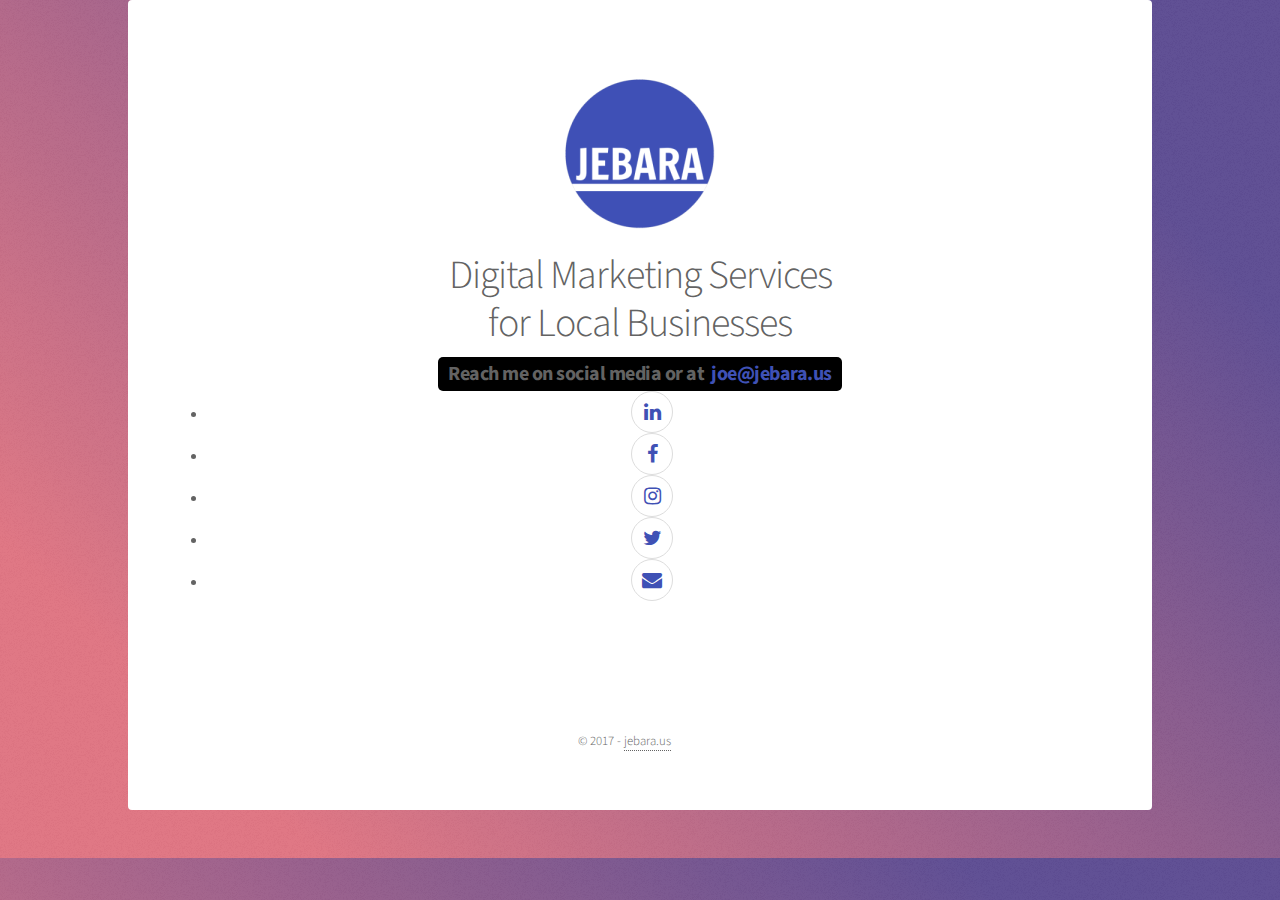
<file: index.html>
<!DOCTYPE HTML>
<!--
	/////JEBARA.us/////
	Digital Marketing Services for Local Businesses
-->
<html>
	<head>
	
		<html itemscope itemtype="http://schema.org/Article">

		<title>Digital Marketing Services for Local Businesses</title>
		<meta name="description" content="The best digital marketing services for local businesses." />

		<!-- Schema.org markup for Google+ -->
		<meta itemprop="name" content="Digital Marketing Services for Local Businesses">
		<meta itemprop="description" content="The best digital marketing services for local businesses.">
		<meta itemprop="image" content="http://www.jebara.us/assets/css/images/logo.png">

		<!-- Twitter Card data -->
		<meta name="twitter:card" content="summary_large_image">
		<meta name="twitter:site" content="@joejebara">
		<meta name="twitter:title" content="Digital Marketing Services for Local Businesses">
		<meta name="twitter:description" content="Digital Marketing Services for Local Businesses">
		<meta name="twitter:creator" content="@joejebara">
		<meta name="twitter:image:src" content="http://www.jebara.us/assets/css/images/og.png">

		<!-- Open Graph data -->
		<meta property="og:title" content="Digital Marketing Services for Local Businesses" />
		<meta property="og:type" content="article" />
		<meta property="og:url" content="http://www.jebara.us/" />
		<meta property="og:image" content="http://www.jebara.us/assets/css/images/og.png" />
		<meta property="og:description" content="Digital Marketing Services for Local Businesses" />
		<meta property="og:site_name" content="Jebara" />
		<meta property="article:section" content="Digital Marketing Services for Local Businesses" />
		<meta property="article:tag" content="Digital Marketing Services" />
		<meta property="fb:admins" content="1313877638689748" />

		<link rel="shortcut icon" href="assets/css/images/favicon.ico" type="image/x-icon">
		<meta charset="utf-8" />
		<meta name="viewport" content="width=device-width, initial-scale=1" />
		<!--[if lte IE 8]><script src="assets/js/ie/html5shiv.js"></script><![endif]-->
		<link rel="stylesheet" href="assets/css/main.css" />
		<!--[if lte IE 8]><link rel="stylesheet" href="assets/css/ie8.css" /><![endif]-->
		<!--[if lte IE 9]><link rel="stylesheet" href="assets/css/ie9.css" /><![endif]-->

		<!-- Google Analytics -->
		<script>
		(function(i,s,o,g,r,a,m){i['GoogleAnalyticsObject']=r;i[r]=i[r]||function(){
		(i[r].q=i[r].q||[]).push(arguments)},i[r].l=1*new Date();a=s.createElement(o),
		m=s.getElementsByTagName(o)[0];a.async=1;a.src=g;m.parentNode.insertBefore(a,m)
		})(window,document,'script','https://www.google-analytics.com/analytics.js','ga');

		ga('create', 'UA-99334165-1', 'auto');
		ga('send', 'pageview');

		</script>

	</head>
	<body class="loading">
		<div id="wrapper">
			<div id="bg"></div>
			<div id="overlay"></div>
			<div id="main">

				<!-- Header -->
					<header id="header">
				        <span class="logo"><img src="assets/css/images/logo.png"/></span>
						<h1>Digital Marketing Services<br>for Local Businesses</h1>
						<p style="font-weight: bold; display: inline; background-color: black; border-radius: 5px; padding: 3px 10px;">Reach me on social media or at &nbsp;<span style="color: #3f51b5">joe@jebara.us</span></p>
						<nav>
							<ul>
								<li><a style="color: #3f51b5" target="_blank" href="https://www.linkedin.com/in/joejebara/" class="icon fa-linkedin alt"><span class="label">LinkedIn</span></a></li>
								<li><a style="color: #3f51b5" target="_blank" href="https://www.facebook.com/joejebara" class="icon fa-facebook alt"><span class="label">Facebook</span></a></li>
								<li><a style="color: #3f51b5" target="_blank" href="https://www.instagram.com/iamjoejebara/" class="icon fa-instagram alt"><span class="label">Instagram</span></a></li>
								<li><a style="color: #3f51b5" target="_blank" href="https://twitter.com/joejebara" class="icon fa-twitter alt"><span class="label">Twitter</span></a></li>
								<li><a style="color: #3f51b5" href="mailto:joe@jebara.us?Subject=JOE%20FACEBOOK%20ADS" class="icon fa-envelope alt"><span class="label">Email</span></a></li>
							</ul>
						</nav>
					</header>

				<!-- Footer -->
					<footer id="footer">
						<span class="copyright">&copy; 2017 - <a href="http://jebara.us">jebara.us</a></span>
					</footer>

			</div>
		</div>
		<!--[if lte IE 8]><script src="assets/js/ie/respond.min.js"></script><![endif]-->
		<script>
			window.onload = function() { document.body.className = ''; }
			window.ontouchmove = function() { return false; }
			window.onorientationchange = function() { document.body.scrollTop = 0; }
		</script>
	</body>
</html>
</file>
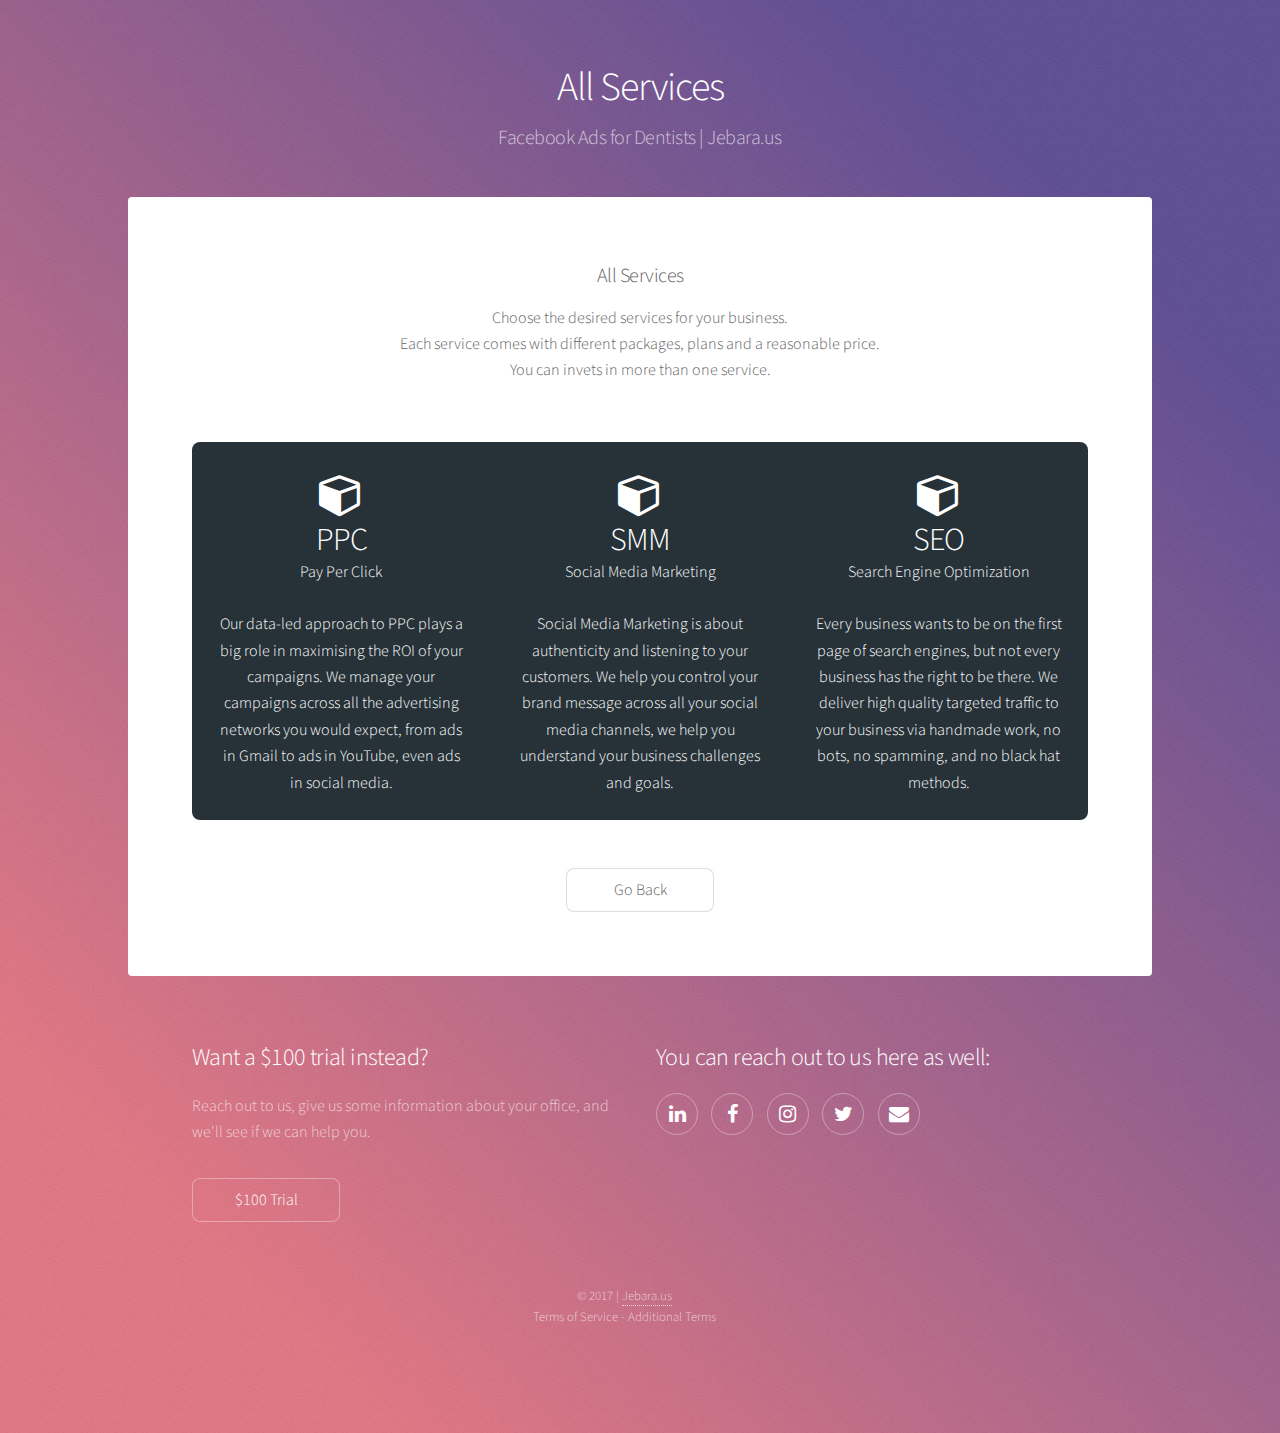
<file: allservices.html>
<!DOCTYPE HTML>
<html>
  <head>
    <title>All Services | Jebara.us</title>
    <link rel="shortcut icon" href="images/favicon.ico" type="image/x-icon">
    <meta charset="utf-8" />
    <meta name="viewport" content="width=device-width, initial-scale=1" />
    <!--[if lte IE 8]><script src="assets/js/ie/html5shiv.js"></script><![endif]-->
    <link rel="stylesheet" href="assets/css/main.css" />
    <!--[if lte IE 9]>
    <link rel="stylesheet" href="assets/css/ie9.css" />
    <![endif]--> <!--[if lte IE 8]>
    <link rel="stylesheet" href="assets/css/ie8.css" />
    <![endif]-->

    <!-- Google Analytics -->
    <script>
    (function(i,s,o,g,r,a,m){i['GoogleAnalyticsObject']=r;i[r]=i[r]||function(){
    (i[r].q=i[r].q||[]).push(arguments)},i[r].l=1*new Date();a=s.createElement(o),
    m=s.getElementsByTagName(o)[0];a.async=1;a.src=g;m.parentNode.insertBefore(a,m)
    })(window,document,'script','https://www.google-analytics.com/analytics.js','ga');

    ga('create', 'UA-99334165-1', 'auto');
    ga('send', 'pageview');

    </script>
    
  </head>
  <body>





    <div id="wrapper">
      <header id="header">
        <h1>All Services</h1>
        <p>Facebook Ads for Dentists | Jebara.us</p>
      </header>




      <div id="main">
        <section id="content" class="main" style="text-align: center;">
          


          <h3>All Services</h3 style="text-align: center;">




<p>Choose the desired services for your business.
<br>
Each service comes with different packages, plans and a reasonable price.
<br>
You can invets in more than one service.
<br>
<br>
 
 
 
      <ul class="statistics">
        <li class="stylepackage"> <span class="icon fa-cube"></span> <strong>PPC</strong>Pay Per Click
        <br><br>Our data-led approach to PPC plays a big role in maximising the ROI of your campaigns. We manage your campaigns across all the advertising networks you would expect, from ads in Gmail to ads in YouTube, even ads in social media.
        </li>

        <li class="stylepackage"> <span class="icon fa-cube"></span> <strong>SMM</strong>Social Media Marketing
        <br><br>Social Media Marketing is about authenticity and listening to your customers. We help you control your brand message across all your social media channels, we help you understand your business challenges and goals.
        </li>

        <li class="stylepackage"> <span class="icon fa-cube"></span> <strong>SEO</strong>Search Engine Optimization
        <br><br>Every business wants to be on the first page of search engines, but not every business has the right to be there. We deliver high quality targeted traffic to your business via handmade work, no bots, no spamming, and no black hat methods.
        </li>

      </ul>
 
 
 <!-- 
<b>SEO</b>
<br>
Search Engine Optimization
<br>
Every business wants to be on the first page of search engines, but not every business has the right to be there. We deliver high quality targeted traffic to your business via handmade work, no bots, no spamming, and no black hat methods.
<br>
CONTACT SALES
<br>
<br>
<b>PPC</b>
<br>
Pay Per Click
<br>
Our data-led approach to PPC plays a big role in maximising the ROI of your campaigns. We manage your campaigns across all the advertising networks you would expect, from ads in Gmail to ads in YouTube, even ads in social media.
<br>
CONTACT SALES
<br>
<br>
<b>SMM</b>
<br>
Social Media Marketing
<br>
Social Media Marketing is about authenticity and listening to your customers. We help you control your brand message across all your social media channels, we help you understand your business challenges and goals.
<br>
CONTACT SALES
  -->

 
</p>









          <ul class="actions">
            <li><a href="index.html" class="button">Go Back</a></li>
          </ul>
        </section>
      </div>






      <footer id="footer">
        <section>
          <h2>Want a $100 trial instead?</h2>
          <p>Reach out to us, give us some information about your office, and we'll see if we can help you.</p>
          <ul class="actions">
            <li><a href="http://bit.ly/100usdtrial-jebara" class="button" target="_blank">$100 Trial</a></li>
          </ul>
        </section>
        <section>
          <h2>You can reach out to us here as well:</h2>
          <ul class="icons">
            <li><a target="_blank" href="https://www.linkedin.com/in/joejebara/" class="icon fa-linkedin alt"><span class="label">LinkedIn</span></a></li>
            <li><a target="_blank" href="https://www.facebook.com/joejebara" class="icon fa-facebook alt"><span class="label">Facebook</span></a></li>
            <li><a target="_blank" href="https://www.instagram.com/iamjoejebara/" class="icon fa-instagram alt"><span class="label">Instagram</span></a></li>
            <li><a target="_blank" href="https://twitter.com/joejebara" class="icon fa-twitter alt"><span class="label">Twitter</span></a></li>
            <li><a href="mailto:joejebaradotcom@gmail.com?Subject=JOE%20FACEBOOK%20ADS" class="icon fa-envelope alt"><span class="label">Email</span></a></li>
          </ul>
        </section>
        <p class="copyright">&copy; 2017 | <a href="index.html">Jebara.us</a> <br> Terms of Service - Additional Terms</p>
      </footer>
    </div>





    <script src="assets/js/jquery.min.js"></script> <script src="assets/js/jquery.scrollex.min.js"></script> <script src="assets/js/jquery.scrolly.min.js"></script> <script src="assets/js/skel.min.js"></script> <script src="assets/js/util.js"></script> <!--[if lte IE 8]><script src="assets/js/ie/respond.min.js"></script><![endif]--> <script src="assets/js/main.js"></script> 
  </body>
</html>
</file>
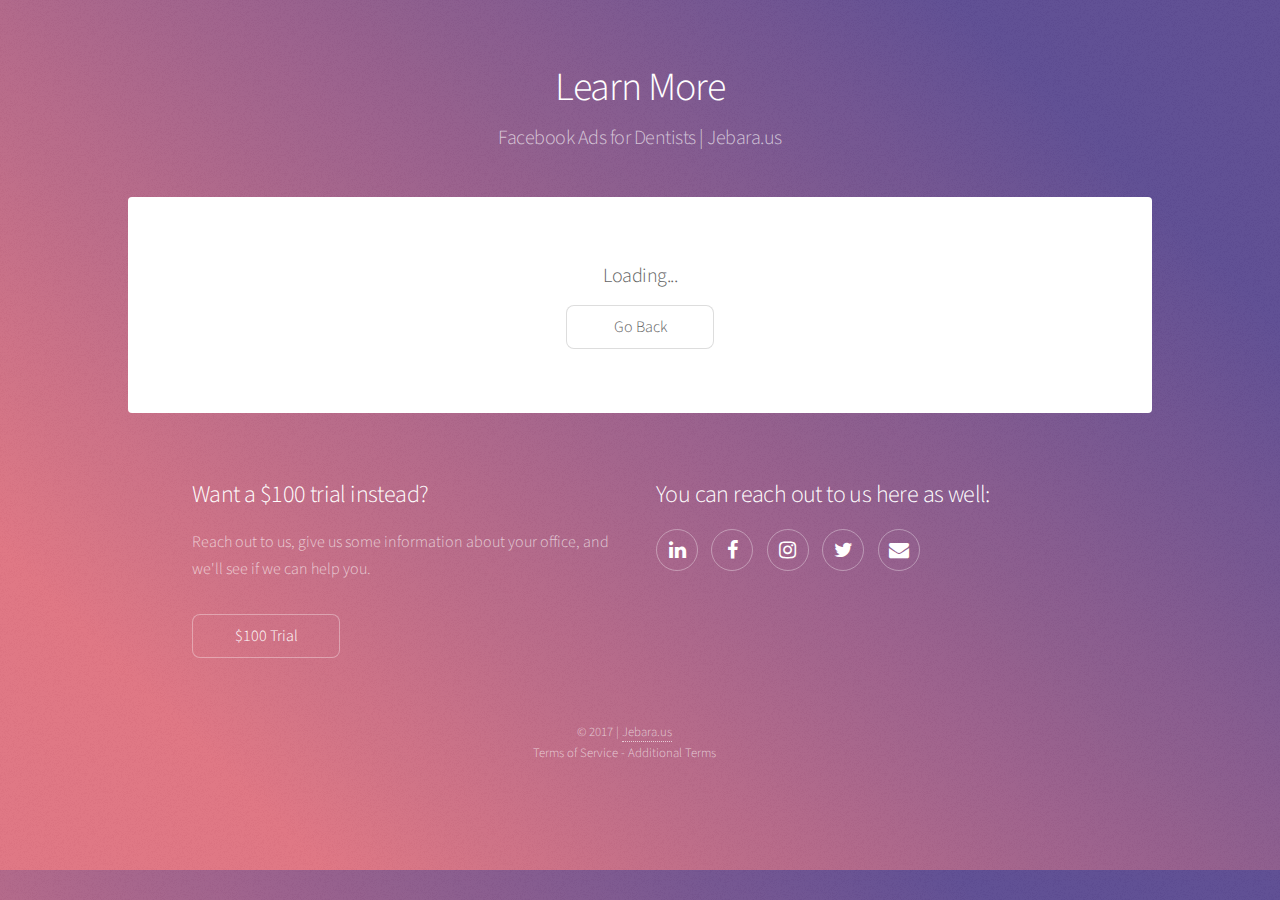
<file: learnmore.html>
<!DOCTYPE HTML>
<html>
  <head>
    <title>Learn More | Jebara.us</title>
    <link rel="shortcut icon" href="images/favicon.ico" type="image/x-icon">
    <meta charset="utf-8" />
    <meta name="viewport" content="width=device-width, initial-scale=1" />
    <!--[if lte IE 8]><script src="assets/js/ie/html5shiv.js"></script><![endif]-->
    <link rel="stylesheet" href="assets/css/main.css" />
    <!--[if lte IE 9]>
    <link rel="stylesheet" href="assets/css/ie9.css" />
    <![endif]--> <!--[if lte IE 8]>
    <link rel="stylesheet" href="assets/css/ie8.css" />
    <![endif]-->

    <!-- Google Analytics -->
    <script>
    (function(i,s,o,g,r,a,m){i['GoogleAnalyticsObject']=r;i[r]=i[r]||function(){
    (i[r].q=i[r].q||[]).push(arguments)},i[r].l=1*new Date();a=s.createElement(o),
    m=s.getElementsByTagName(o)[0];a.async=1;a.src=g;m.parentNode.insertBefore(a,m)
    })(window,document,'script','https://www.google-analytics.com/analytics.js','ga');

    ga('create', 'UA-99334165-1', 'auto');
    ga('send', 'pageview');

    </script>
    
  </head>
  <body>
    <div id="wrapper">
      <header id="header">
        <h1>Learn More</h1>
        <p>Facebook Ads for Dentists | Jebara.us</p>
      </header>
      <div id="main">
        <section id="content" class="main" style="text-align: center;">
          <h3>
          Loading...</h3 style="text-align: center;">
          <ul class="actions">
            <li><a href="index.html" class="button">Go Back</a></li>
          </ul>
        </section>
      </div>
      <footer id="footer">
        <section>
          <h2>Want a $100 trial instead?</h2>
          <p>Reach out to us, give us some information about your office, and we'll see if we can help you.</p>
          <ul class="actions">
            <li><a href="http://bit.ly/100usdtrial-jebara" class="button" target="_blank">$100 Trial</a></li>
          </ul>
        </section>
        <section>
          <h2>You can reach out to us here as well:</h2>
          <ul class="icons">
            <li><a target="_blank" href="https://www.linkedin.com/in/joejebara/" class="icon fa-linkedin alt"><span class="label">LinkedIn</span></a></li>
            <li><a target="_blank" href="https://www.facebook.com/joejebara" class="icon fa-facebook alt"><span class="label">Facebook</span></a></li>
            <li><a target="_blank" href="https://www.instagram.com/iamjoejebara/" class="icon fa-instagram alt"><span class="label">Instagram</span></a></li>
            <li><a target="_blank" href="https://twitter.com/joejebara" class="icon fa-twitter alt"><span class="label">Twitter</span></a></li>
            <li><a href="mailto:joejebaradotcom@gmail.com?Subject=JOE%20FACEBOOK%20ADS" class="icon fa-envelope alt"><span class="label">Email</span></a></li>
          </ul>
        </section>
        <p class="copyright">&copy; 2017 | <a href="index.html">Jebara.us</a> <br> Terms of Service - Additional Terms</p>
      </footer>
    </div>
    <script src="assets/js/jquery.min.js"></script> <script src="assets/js/jquery.scrollex.min.js"></script> <script src="assets/js/jquery.scrolly.min.js"></script> <script src="assets/js/skel.min.js"></script> <script src="assets/js/util.js"></script> <!--[if lte IE 8]><script src="assets/js/ie/respond.min.js"></script><![endif]--> <script src="assets/js/main.js"></script> 
  </body>
</html>
</file>
<file: assets/css/ie8.css>
/*
	Stellar by HTML5 UP
	html5up.net | @ajlkn
	Free for personal and commercial use under the CCA 3.0 license (html5up.net/license)
*/

/* Type */

	body {
		color: #ffffff;
	}

/* Button */

	.button {
		position: relative;
		border: solid 1px !important;
	}

		.button.special {
			border: none !important;
		}

/* Icon */

	.icon.major {
		-ms-behavior: url("assets/js/ie/PIE.htc");
	}

		.icon.major:before {
			font-size: 4em;
			border: 0;
		}

/* Spotlight */

	.spotlight .image {
		position: relative;
		-ms-behavior: url("assets/js/ie/PIE.htc");
	}

		.spotlight .image img {
			position: relative;
			-ms-behavior: url("assets/js/ie/PIE.htc");
		}

/* Features */

	.features li {
		width: 29%;
	}

/* Footer */

	#footer > * {
		width: 50%;
		margin-left: 0;
	}

/* Main */

	#main > .main > .image.main:first-child {
		margin-top: 0;
		margin-left: 0;
		width: 100%;
	}
</file>
<file: assets/css/ie9.css>
/*
	Stellar by HTML5 UP
	html5up.net | @ajlkn
	Free for personal and commercial use under the CCA 3.0 license (html5up.net/license)
*/

/* Spotlight */

	.spotlight:after {
		content: '';
		display: block;
		clear: both;
	}

	.spotlight .content {
		float: left;
		width: 60%;
	}

	.spotlight .image {
		float: left;
	}

/* Features */

	.features:after {
		content: '';
		display: block;
		clear: both;
	}

	.features li {
		float: left;
	}

/* Statistics */

	.statistics {
		display: inline-block;
		width: auto;
	}

		.statistics:after {
			content: '';
			display: block;
			clear: both;
		}

		.statistics li {
			float: left;
			padding: 1.5em 2.5em;
		}

/* Footer */

	#footer > * {
		float: left;
	}

	#footer .copyright {
		clear: both;
	}
</file>
<file: assets/css/main.css>
@import url(font-awesome.min.css);
@import "https://fonts.googleapis.com/css?family=Source+Sans+Pro:300,400";

/*
	Stellar by HTML5 UP
	html5up.net | @ajlkn
	Free for personal and commercial use under the CCA 3.0 license (html5up.net/license)
*/

/* Reset */

	html, body, div, span, applet, object, iframe, h1, h2, h3, h4, h5, h6, p, blockquote, pre, a, abbr, acronym, address, big, cite, code, del, dfn, em, img, ins, kbd, q, s, samp, small, strike, strong, sub, sup, tt, var, b, u, i, center, dl, dt, dd, ol, ul, li, fieldset, form, label, legend, table, caption, tbody, tfoot, thead, tr, th, td, article, aside, canvas, details, embed, figure, figcaption, footer, header, hgroup, menu, nav, output, ruby, section, summary, time, mark, audio, video {
		margin: 0;
		padding: 0;
		border: 0;
		font-size: 100%;
		font: inherit;
		vertical-align: baseline;
	}

	article, aside, details, figcaption, figure, footer, header, hgroup, menu, nav, section {
		display: block;
	}

	body {
		line-height: 1;
	}

	ol, ul {
		list-style: none;
	}

	blockquote, q {
		quotes: none;
	}

	blockquote:before, blockquote:after, q:before, q:after {
		content: '';
		content: none;
	}

	table {
		border-collapse: collapse;
		border-spacing: 0;
	}

	body {
		-webkit-text-size-adjust: none;
	}

/* Box Model */

	*, *:before, *:after {
		-moz-box-sizing: border-box;
		-webkit-box-sizing: border-box;
		box-sizing: border-box;
	}

/* Grid */

	.row {
		border-bottom: solid 1px transparent;
		-moz-box-sizing: border-box;
		-webkit-box-sizing: border-box;
		box-sizing: border-box;
	}

	.row > * {
		float: left;
		-moz-box-sizing: border-box;
		-webkit-box-sizing: border-box;
		box-sizing: border-box;
	}

	.row:after, .row:before {
		content: '';
		display: block;
		clear: both;
		height: 0;
	}

	.row.uniform > * > :first-child {
		margin-top: 0;
	}

	.row.uniform > * > :last-child {
		margin-bottom: 0;
	}

	.row.\30 \25 > * {
		padding: 0 0 0 0em;
	}

	.row.\30 \25 {
		margin: 0 0 -1px 0em;
	}

	.row.uniform.\30 \25 > * {
		padding: 0em 0 0 0em;
	}

	.row.uniform.\30 \25 {
		margin: 0em 0 -1px 0em;
	}

	.row > * {
		padding: 0 0 0 1.5em;
	}

	.row {
		margin: 0 0 -1px -1.5em;
	}

	.row.uniform > * {
		padding: 1.5em 0 0 1.5em;
	}

	.row.uniform {
		margin: -1.5em 0 -1px -1.5em;
	}

	.row.\32 00\25 > * {
		padding: 0 0 0 3em;
	}

	.row.\32 00\25 {
		margin: 0 0 -1px -3em;
	}

	.row.uniform.\32 00\25 > * {
		padding: 3em 0 0 3em;
	}

	.row.uniform.\32 00\25 {
		margin: -3em 0 -1px -3em;
	}

	.row.\31 50\25 > * {
		padding: 0 0 0 2.25em;
	}

	.row.\31 50\25 {
		margin: 0 0 -1px -2.25em;
	}

	.row.uniform.\31 50\25 > * {
		padding: 2.25em 0 0 2.25em;
	}

	.row.uniform.\31 50\25 {
		margin: -2.25em 0 -1px -2.25em;
	}

	.row.\35 0\25 > * {
		padding: 0 0 0 0.75em;
	}

	.row.\35 0\25 {
		margin: 0 0 -1px -0.75em;
	}

	.row.uniform.\35 0\25 > * {
		padding: 0.75em 0 0 0.75em;
	}

	.row.uniform.\35 0\25 {
		margin: -0.75em 0 -1px -0.75em;
	}

	.row.\32 5\25 > * {
		padding: 0 0 0 0.375em;
	}

	.row.\32 5\25 {
		margin: 0 0 -1px -0.375em;
	}

	.row.uniform.\32 5\25 > * {
		padding: 0.375em 0 0 0.375em;
	}

	.row.uniform.\32 5\25 {
		margin: -0.375em 0 -1px -0.375em;
	}

	.\31 2u, .\31 2u\24 {
		width: 100%;
		clear: none;
		margin-left: 0;
	}

	.\31 1u, .\31 1u\24 {
		width: 91.6666666667%;
		clear: none;
		margin-left: 0;
	}

	.\31 0u, .\31 0u\24 {
		width: 83.3333333333%;
		clear: none;
		margin-left: 0;
	}

	.\39 u, .\39 u\24 {
		width: 75%;
		clear: none;
		margin-left: 0;
	}

	.\38 u, .\38 u\24 {
		width: 66.6666666667%;
		clear: none;
		margin-left: 0;
	}

	.\37 u, .\37 u\24 {
		width: 58.3333333333%;
		clear: none;
		margin-left: 0;
	}

	.\36 u, .\36 u\24 {
		width: 50%;
		clear: none;
		margin-left: 0;
	}

	.\35 u, .\35 u\24 {
		width: 41.6666666667%;
		clear: none;
		margin-left: 0;
	}

	.\34 u, .\34 u\24 {
		width: 33.3333333333%;
		clear: none;
		margin-left: 0;
	}

	.\33 u, .\33 u\24 {
		width: 25%;
		clear: none;
		margin-left: 0;
	}

	.\32 u, .\32 u\24 {
		width: 16.6666666667%;
		clear: none;
		margin-left: 0;
	}

	.\31 u, .\31 u\24 {
		width: 8.3333333333%;
		clear: none;
		margin-left: 0;
	}

	.\31 2u\24 + *,
	.\31 1u\24 + *,
	.\31 0u\24 + *,
	.\39 u\24 + *,
	.\38 u\24 + *,
	.\37 u\24 + *,
	.\36 u\24 + *,
	.\35 u\24 + *,
	.\34 u\24 + *,
	.\33 u\24 + *,
	.\32 u\24 + *,
	.\31 u\24 + * {
		clear: left;
	}

	.\-11u {
		margin-left: 91.66667%;
	}

	.\-10u {
		margin-left: 83.33333%;
	}

	.\-9u {
		margin-left: 75%;
	}

	.\-8u {
		margin-left: 66.66667%;
	}

	.\-7u {
		margin-left: 58.33333%;
	}

	.\-6u {
		margin-left: 50%;
	}

	.\-5u {
		margin-left: 41.66667%;
	}

	.\-4u {
		margin-left: 33.33333%;
	}

	.\-3u {
		margin-left: 25%;
	}

	.\-2u {
		margin-left: 16.66667%;
	}

	.\-1u {
		margin-left: 8.33333%;
	}

	@media screen and (max-width: 1680px) {

		.row > * {
			padding: 0 0 0 1.5em;
		}

		.row {
			margin: 0 0 -1px -1.5em;
		}

		.row.uniform > * {
			padding: 1.5em 0 0 1.5em;
		}

		.row.uniform {
			margin: -1.5em 0 -1px -1.5em;
		}

		.row.\32 00\25 > * {
			padding: 0 0 0 3em;
		}

		.row.\32 00\25 {
			margin: 0 0 -1px -3em;
		}

		.row.uniform.\32 00\25 > * {
			padding: 3em 0 0 3em;
		}

		.row.uniform.\32 00\25 {
			margin: -3em 0 -1px -3em;
		}

		.row.\31 50\25 > * {
			padding: 0 0 0 2.25em;
		}

		.row.\31 50\25 {
			margin: 0 0 -1px -2.25em;
		}

		.row.uniform.\31 50\25 > * {
			padding: 2.25em 0 0 2.25em;
		}

		.row.uniform.\31 50\25 {
			margin: -2.25em 0 -1px -2.25em;
		}

		.row.\35 0\25 > * {
			padding: 0 0 0 0.75em;
		}

		.row.\35 0\25 {
			margin: 0 0 -1px -0.75em;
		}

		.row.uniform.\35 0\25 > * {
			padding: 0.75em 0 0 0.75em;
		}

		.row.uniform.\35 0\25 {
			margin: -0.75em 0 -1px -0.75em;
		}

		.row.\32 5\25 > * {
			padding: 0 0 0 0.375em;
		}

		.row.\32 5\25 {
			margin: 0 0 -1px -0.375em;
		}

		.row.uniform.\32 5\25 > * {
			padding: 0.375em 0 0 0.375em;
		}

		.row.uniform.\32 5\25 {
			margin: -0.375em 0 -1px -0.375em;
		}

		.\31 2u\28xlarge\29, .\31 2u\24\28xlarge\29 {
			width: 100%;
			clear: none;
			margin-left: 0;
		}

		.\31 1u\28xlarge\29, .\31 1u\24\28xlarge\29 {
			width: 91.6666666667%;
			clear: none;
			margin-left: 0;
		}

		.\31 0u\28xlarge\29, .\31 0u\24\28xlarge\29 {
			width: 83.3333333333%;
			clear: none;
			margin-left: 0;
		}

		.\39 u\28xlarge\29, .\39 u\24\28xlarge\29 {
			width: 75%;
			clear: none;
			margin-left: 0;
		}

		.\38 u\28xlarge\29, .\38 u\24\28xlarge\29 {
			width: 66.6666666667%;
			clear: none;
			margin-left: 0;
		}

		.\37 u\28xlarge\29, .\37 u\24\28xlarge\29 {
			width: 58.3333333333%;
			clear: none;
			margin-left: 0;
		}

		.\36 u\28xlarge\29, .\36 u\24\28xlarge\29 {
			width: 50%;
			clear: none;
			margin-left: 0;
		}

		.\35 u\28xlarge\29, .\35 u\24\28xlarge\29 {
			width: 41.6666666667%;
			clear: none;
			margin-left: 0;
		}

		.\34 u\28xlarge\29, .\34 u\24\28xlarge\29 {
			width: 33.3333333333%;
			clear: none;
			margin-left: 0;
		}

		.\33 u\28xlarge\29, .\33 u\24\28xlarge\29 {
			width: 25%;
			clear: none;
			margin-left: 0;
		}

		.\32 u\28xlarge\29, .\32 u\24\28xlarge\29 {
			width: 16.6666666667%;
			clear: none;
			margin-left: 0;
		}

		.\31 u\28xlarge\29, .\31 u\24\28xlarge\29 {
			width: 8.3333333333%;
			clear: none;
			margin-left: 0;
		}

		.\31 2u\24\28xlarge\29 + *,
		.\31 1u\24\28xlarge\29 + *,
		.\31 0u\24\28xlarge\29 + *,
		.\39 u\24\28xlarge\29 + *,
		.\38 u\24\28xlarge\29 + *,
		.\37 u\24\28xlarge\29 + *,
		.\36 u\24\28xlarge\29 + *,
		.\35 u\24\28xlarge\29 + *,
		.\34 u\24\28xlarge\29 + *,
		.\33 u\24\28xlarge\29 + *,
		.\32 u\24\28xlarge\29 + *,
		.\31 u\24\28xlarge\29 + * {
			clear: left;
		}

		.\-11u\28xlarge\29 {
			margin-left: 91.66667%;
		}

		.\-10u\28xlarge\29 {
			margin-left: 83.33333%;
		}

		.\-9u\28xlarge\29 {
			margin-left: 75%;
		}

		.\-8u\28xlarge\29 {
			margin-left: 66.66667%;
		}

		.\-7u\28xlarge\29 {
			margin-left: 58.33333%;
		}

		.\-6u\28xlarge\29 {
			margin-left: 50%;
		}

		.\-5u\28xlarge\29 {
			margin-left: 41.66667%;
		}

		.\-4u\28xlarge\29 {
			margin-left: 33.33333%;
		}

		.\-3u\28xlarge\29 {
			margin-left: 25%;
		}

		.\-2u\28xlarge\29 {
			margin-left: 16.66667%;
		}

		.\-1u\28xlarge\29 {
			margin-left: 8.33333%;
		}

	}

	@media screen and (max-width: 1280px) {

		.row > * {
			padding: 0 0 0 1.5em;
		}

		.row {
			margin: 0 0 -1px -1.5em;
		}

		.row.uniform > * {
			padding: 1.5em 0 0 1.5em;
		}

		.row.uniform {
			margin: -1.5em 0 -1px -1.5em;
		}

		.row.\32 00\25 > * {
			padding: 0 0 0 3em;
		}

		.row.\32 00\25 {
			margin: 0 0 -1px -3em;
		}

		.row.uniform.\32 00\25 > * {
			padding: 3em 0 0 3em;
		}

		.row.uniform.\32 00\25 {
			margin: -3em 0 -1px -3em;
		}

		.row.\31 50\25 > * {
			padding: 0 0 0 2.25em;
		}

		.row.\31 50\25 {
			margin: 0 0 -1px -2.25em;
		}

		.row.uniform.\31 50\25 > * {
			padding: 2.25em 0 0 2.25em;
		}

		.row.uniform.\31 50\25 {
			margin: -2.25em 0 -1px -2.25em;
		}

		.row.\35 0\25 > * {
			padding: 0 0 0 0.75em;
		}

		.row.\35 0\25 {
			margin: 0 0 -1px -0.75em;
		}

		.row.uniform.\35 0\25 > * {
			padding: 0.75em 0 0 0.75em;
		}

		.row.uniform.\35 0\25 {
			margin: -0.75em 0 -1px -0.75em;
		}

		.row.\32 5\25 > * {
			padding: 0 0 0 0.375em;
		}

		.row.\32 5\25 {
			margin: 0 0 -1px -0.375em;
		}

		.row.uniform.\32 5\25 > * {
			padding: 0.375em 0 0 0.375em;
		}

		.row.uniform.\32 5\25 {
			margin: -0.375em 0 -1px -0.375em;
		}

		.\31 2u\28large\29, .\31 2u\24\28large\29 {
			width: 100%;
			clear: none;
			margin-left: 0;
		}

		.\31 1u\28large\29, .\31 1u\24\28large\29 {
			width: 91.6666666667%;
			clear: none;
			margin-left: 0;
		}

		.\31 0u\28large\29, .\31 0u\24\28large\29 {
			width: 83.3333333333%;
			clear: none;
			margin-left: 0;
		}

		.\39 u\28large\29, .\39 u\24\28large\29 {
			width: 75%;
			clear: none;
			margin-left: 0;
		}

		.\38 u\28large\29, .\38 u\24\28large\29 {
			width: 66.6666666667%;
			clear: none;
			margin-left: 0;
		}

		.\37 u\28large\29, .\37 u\24\28large\29 {
			width: 58.3333333333%;
			clear: none;
			margin-left: 0;
		}

		.\36 u\28large\29, .\36 u\24\28large\29 {
			width: 50%;
			clear: none;
			margin-left: 0;
		}

		.\35 u\28large\29, .\35 u\24\28large\29 {
			width: 41.6666666667%;
			clear: none;
			margin-left: 0;
		}

		.\34 u\28large\29, .\34 u\24\28large\29 {
			width: 33.3333333333%;
			clear: none;
			margin-left: 0;
		}

		.\33 u\28large\29, .\33 u\24\28large\29 {
			width: 25%;
			clear: none;
			margin-left: 0;
		}

		.\32 u\28large\29, .\32 u\24\28large\29 {
			width: 16.6666666667%;
			clear: none;
			margin-left: 0;
		}

		.\31 u\28large\29, .\31 u\24\28large\29 {
			width: 8.3333333333%;
			clear: none;
			margin-left: 0;
		}

		.\31 2u\24\28large\29 + *,
		.\31 1u\24\28large\29 + *,
		.\31 0u\24\28large\29 + *,
		.\39 u\24\28large\29 + *,
		.\38 u\24\28large\29 + *,
		.\37 u\24\28large\29 + *,
		.\36 u\24\28large\29 + *,
		.\35 u\24\28large\29 + *,
		.\34 u\24\28large\29 + *,
		.\33 u\24\28large\29 + *,
		.\32 u\24\28large\29 + *,
		.\31 u\24\28large\29 + * {
			clear: left;
		}

		.\-11u\28large\29 {
			margin-left: 91.66667%;
		}

		.\-10u\28large\29 {
			margin-left: 83.33333%;
		}

		.\-9u\28large\29 {
			margin-left: 75%;
		}

		.\-8u\28large\29 {
			margin-left: 66.66667%;
		}

		.\-7u\28large\29 {
			margin-left: 58.33333%;
		}

		.\-6u\28large\29 {
			margin-left: 50%;
		}

		.\-5u\28large\29 {
			margin-left: 41.66667%;
		}

		.\-4u\28large\29 {
			margin-left: 33.33333%;
		}

		.\-3u\28large\29 {
			margin-left: 25%;
		}

		.\-2u\28large\29 {
			margin-left: 16.66667%;
		}

		.\-1u\28large\29 {
			margin-left: 8.33333%;
		}

	}

	@media screen and (max-width: 980px) {

		.row > * {
			padding: 0 0 0 1.5em;
		}

		.row {
			margin: 0 0 -1px -1.5em;
		}

		.row.uniform > * {
			padding: 1.5em 0 0 1.5em;
		}

		.row.uniform {
			margin: -1.5em 0 -1px -1.5em;
		}

		.row.\32 00\25 > * {
			padding: 0 0 0 3em;
		}

		.row.\32 00\25 {
			margin: 0 0 -1px -3em;
		}

		.row.uniform.\32 00\25 > * {
			padding: 3em 0 0 3em;
		}

		.row.uniform.\32 00\25 {
			margin: -3em 0 -1px -3em;
		}

		.row.\31 50\25 > * {
			padding: 0 0 0 2.25em;
		}

		.row.\31 50\25 {
			margin: 0 0 -1px -2.25em;
		}

		.row.uniform.\31 50\25 > * {
			padding: 2.25em 0 0 2.25em;
		}

		.row.uniform.\31 50\25 {
			margin: -2.25em 0 -1px -2.25em;
		}

		.row.\35 0\25 > * {
			padding: 0 0 0 0.75em;
		}

		.row.\35 0\25 {
			margin: 0 0 -1px -0.75em;
		}

		.row.uniform.\35 0\25 > * {
			padding: 0.75em 0 0 0.75em;
		}

		.row.uniform.\35 0\25 {
			margin: -0.75em 0 -1px -0.75em;
		}

		.row.\32 5\25 > * {
			padding: 0 0 0 0.375em;
		}

		.row.\32 5\25 {
			margin: 0 0 -1px -0.375em;
		}

		.row.uniform.\32 5\25 > * {
			padding: 0.375em 0 0 0.375em;
		}

		.row.uniform.\32 5\25 {
			margin: -0.375em 0 -1px -0.375em;
		}

		.\31 2u\28medium\29, .\31 2u\24\28medium\29 {
			width: 100%;
			clear: none;
			margin-left: 0;
		}

		.\31 1u\28medium\29, .\31 1u\24\28medium\29 {
			width: 91.6666666667%;
			clear: none;
			margin-left: 0;
		}

		.\31 0u\28medium\29, .\31 0u\24\28medium\29 {
			width: 83.3333333333%;
			clear: none;
			margin-left: 0;
		}

		.\39 u\28medium\29, .\39 u\24\28medium\29 {
			width: 75%;
			clear: none;
			margin-left: 0;
		}

		.\38 u\28medium\29, .\38 u\24\28medium\29 {
			width: 66.6666666667%;
			clear: none;
			margin-left: 0;
		}

		.\37 u\28medium\29, .\37 u\24\28medium\29 {
			width: 58.3333333333%;
			clear: none;
			margin-left: 0;
		}

		.\36 u\28medium\29, .\36 u\24\28medium\29 {
			width: 50%;
			clear: none;
			margin-left: 0;
		}

		.\35 u\28medium\29, .\35 u\24\28medium\29 {
			width: 41.6666666667%;
			clear: none;
			margin-left: 0;
		}

		.\34 u\28medium\29, .\34 u\24\28medium\29 {
			width: 33.3333333333%;
			clear: none;
			margin-left: 0;
		}

		.\33 u\28medium\29, .\33 u\24\28medium\29 {
			width: 25%;
			clear: none;
			margin-left: 0;
		}

		.\32 u\28medium\29, .\32 u\24\28medium\29 {
			width: 16.6666666667%;
			clear: none;
			margin-left: 0;
		}

		.\31 u\28medium\29, .\31 u\24\28medium\29 {
			width: 8.3333333333%;
			clear: none;
			margin-left: 0;
		}

		.\31 2u\24\28medium\29 + *,
		.\31 1u\24\28medium\29 + *,
		.\31 0u\24\28medium\29 + *,
		.\39 u\24\28medium\29 + *,
		.\38 u\24\28medium\29 + *,
		.\37 u\24\28medium\29 + *,
		.\36 u\24\28medium\29 + *,
		.\35 u\24\28medium\29 + *,
		.\34 u\24\28medium\29 + *,
		.\33 u\24\28medium\29 + *,
		.\32 u\24\28medium\29 + *,
		.\31 u\24\28medium\29 + * {
			clear: left;
		}

		.\-11u\28medium\29 {
			margin-left: 91.66667%;
		}

		.\-10u\28medium\29 {
			margin-left: 83.33333%;
		}

		.\-9u\28medium\29 {
			margin-left: 75%;
		}

		.\-8u\28medium\29 {
			margin-left: 66.66667%;
		}

		.\-7u\28medium\29 {
			margin-left: 58.33333%;
		}

		.\-6u\28medium\29 {
			margin-left: 50%;
		}

		.\-5u\28medium\29 {
			margin-left: 41.66667%;
		}

		.\-4u\28medium\29 {
			margin-left: 33.33333%;
		}

		.\-3u\28medium\29 {
			margin-left: 25%;
		}

		.\-2u\28medium\29 {
			margin-left: 16.66667%;
		}

		.\-1u\28medium\29 {
			margin-left: 8.33333%;
		}

	}

	@media screen and (max-width: 736px) {

		.row > * {
			padding: 0 0 0 1em;
		}

		.row {
			margin: 0 0 -1px -1em;
		}

		.row.uniform > * {
			padding: 1em 0 0 1em;
		}

		.row.uniform {
			margin: -1em 0 -1px -1em;
		}

		.row.\32 00\25 > * {
			padding: 0 0 0 2em;
		}

		.row.\32 00\25 {
			margin: 0 0 -1px -2em;
		}

		.row.uniform.\32 00\25 > * {
			padding: 2em 0 0 2em;
		}

		.row.uniform.\32 00\25 {
			margin: -2em 0 -1px -2em;
		}

		.row.\31 50\25 > * {
			padding: 0 0 0 1.5em;
		}

		.row.\31 50\25 {
			margin: 0 0 -1px -1.5em;
		}

		.row.uniform.\31 50\25 > * {
			padding: 1.5em 0 0 1.5em;
		}

		.row.uniform.\31 50\25 {
			margin: -1.5em 0 -1px -1.5em;
		}

		.row.\35 0\25 > * {
			padding: 0 0 0 0.5em;
		}

		.row.\35 0\25 {
			margin: 0 0 -1px -0.5em;
		}

		.row.uniform.\35 0\25 > * {
			padding: 0.5em 0 0 0.5em;
		}

		.row.uniform.\35 0\25 {
			margin: -0.5em 0 -1px -0.5em;
		}

		.row.\32 5\25 > * {
			padding: 0 0 0 0.25em;
		}

		.row.\32 5\25 {
			margin: 0 0 -1px -0.25em;
		}

		.row.uniform.\32 5\25 > * {
			padding: 0.25em 0 0 0.25em;
		}

		.row.uniform.\32 5\25 {
			margin: -0.25em 0 -1px -0.25em;
		}

		.\31 2u\28small\29, .\31 2u\24\28small\29 {
			width: 100%;
			clear: none;
			margin-left: 0;
		}

		.\31 1u\28small\29, .\31 1u\24\28small\29 {
			width: 91.6666666667%;
			clear: none;
			margin-left: 0;
		}

		.\31 0u\28small\29, .\31 0u\24\28small\29 {
			width: 83.3333333333%;
			clear: none;
			margin-left: 0;
		}

		.\39 u\28small\29, .\39 u\24\28small\29 {
			width: 75%;
			clear: none;
			margin-left: 0;
		}

		.\38 u\28small\29, .\38 u\24\28small\29 {
			width: 66.6666666667%;
			clear: none;
			margin-left: 0;
		}

		.\37 u\28small\29, .\37 u\24\28small\29 {
			width: 58.3333333333%;
			clear: none;
			margin-left: 0;
		}

		.\36 u\28small\29, .\36 u\24\28small\29 {
			width: 50%;
			clear: none;
			margin-left: 0;
		}

		.\35 u\28small\29, .\35 u\24\28small\29 {
			width: 41.6666666667%;
			clear: none;
			margin-left: 0;
		}

		.\34 u\28small\29, .\34 u\24\28small\29 {
			width: 33.3333333333%;
			clear: none;
			margin-left: 0;
		}

		.\33 u\28small\29, .\33 u\24\28small\29 {
			width: 25%;
			clear: none;
			margin-left: 0;
		}

		.\32 u\28small\29, .\32 u\24\28small\29 {
			width: 16.6666666667%;
			clear: none;
			margin-left: 0;
		}

		.\31 u\28small\29, .\31 u\24\28small\29 {
			width: 8.3333333333%;
			clear: none;
			margin-left: 0;
		}

		.\31 2u\24\28small\29 + *,
		.\31 1u\24\28small\29 + *,
		.\31 0u\24\28small\29 + *,
		.\39 u\24\28small\29 + *,
		.\38 u\24\28small\29 + *,
		.\37 u\24\28small\29 + *,
		.\36 u\24\28small\29 + *,
		.\35 u\24\28small\29 + *,
		.\34 u\24\28small\29 + *,
		.\33 u\24\28small\29 + *,
		.\32 u\24\28small\29 + *,
		.\31 u\24\28small\29 + * {
			clear: left;
		}

		.\-11u\28small\29 {
			margin-left: 91.66667%;
		}

		.\-10u\28small\29 {
			margin-left: 83.33333%;
		}

		.\-9u\28small\29 {
			margin-left: 75%;
		}

		.\-8u\28small\29 {
			margin-left: 66.66667%;
		}

		.\-7u\28small\29 {
			margin-left: 58.33333%;
		}

		.\-6u\28small\29 {
			margin-left: 50%;
		}

		.\-5u\28small\29 {
			margin-left: 41.66667%;
		}

		.\-4u\28small\29 {
			margin-left: 33.33333%;
		}

		.\-3u\28small\29 {
			margin-left: 25%;
		}

		.\-2u\28small\29 {
			margin-left: 16.66667%;
		}

		.\-1u\28small\29 {
			margin-left: 8.33333%;
		}

	}

	@media screen and (max-width: 480px) {

		.row > * {
			padding: 0 0 0 1em;
		}

		.row {
			margin: 0 0 -1px -1em;
		}

		.row.uniform > * {
			padding: 1em 0 0 1em;
		}

		.row.uniform {
			margin: -1em 0 -1px -1em;
		}

		.row.\32 00\25 > * {
			padding: 0 0 0 2em;
		}

		.row.\32 00\25 {
			margin: 0 0 -1px -2em;
		}

		.row.uniform.\32 00\25 > * {
			padding: 2em 0 0 2em;
		}

		.row.uniform.\32 00\25 {
			margin: -2em 0 -1px -2em;
		}

		.row.\31 50\25 > * {
			padding: 0 0 0 1.5em;
		}

		.row.\31 50\25 {
			margin: 0 0 -1px -1.5em;
		}

		.row.uniform.\31 50\25 > * {
			padding: 1.5em 0 0 1.5em;
		}

		.row.uniform.\31 50\25 {
			margin: -1.5em 0 -1px -1.5em;
		}

		.row.\35 0\25 > * {
			padding: 0 0 0 0.5em;
		}

		.row.\35 0\25 {
			margin: 0 0 -1px -0.5em;
		}

		.row.uniform.\35 0\25 > * {
			padding: 0.5em 0 0 0.5em;
		}

		.row.uniform.\35 0\25 {
			margin: -0.5em 0 -1px -0.5em;
		}

		.row.\32 5\25 > * {
			padding: 0 0 0 0.25em;
		}

		.row.\32 5\25 {
			margin: 0 0 -1px -0.25em;
		}

		.row.uniform.\32 5\25 > * {
			padding: 0.25em 0 0 0.25em;
		}

		.row.uniform.\32 5\25 {
			margin: -0.25em 0 -1px -0.25em;
		}

		.\31 2u\28xsmall\29, .\31 2u\24\28xsmall\29 {
			width: 100%;
			clear: none;
			margin-left: 0;
		}

		.\31 1u\28xsmall\29, .\31 1u\24\28xsmall\29 {
			width: 91.6666666667%;
			clear: none;
			margin-left: 0;
		}

		.\31 0u\28xsmall\29, .\31 0u\24\28xsmall\29 {
			width: 83.3333333333%;
			clear: none;
			margin-left: 0;
		}

		.\39 u\28xsmall\29, .\39 u\24\28xsmall\29 {
			width: 75%;
			clear: none;
			margin-left: 0;
		}

		.\38 u\28xsmall\29, .\38 u\24\28xsmall\29 {
			width: 66.6666666667%;
			clear: none;
			margin-left: 0;
		}

		.\37 u\28xsmall\29, .\37 u\24\28xsmall\29 {
			width: 58.3333333333%;
			clear: none;
			margin-left: 0;
		}

		.\36 u\28xsmall\29, .\36 u\24\28xsmall\29 {
			width: 50%;
			clear: none;
			margin-left: 0;
		}

		.\35 u\28xsmall\29, .\35 u\24\28xsmall\29 {
			width: 41.6666666667%;
			clear: none;
			margin-left: 0;
		}

		.\34 u\28xsmall\29, .\34 u\24\28xsmall\29 {
			width: 33.3333333333%;
			clear: none;
			margin-left: 0;
		}

		.\33 u\28xsmall\29, .\33 u\24\28xsmall\29 {
			width: 25%;
			clear: none;
			margin-left: 0;
		}

		.\32 u\28xsmall\29, .\32 u\24\28xsmall\29 {
			width: 16.6666666667%;
			clear: none;
			margin-left: 0;
		}

		.\31 u\28xsmall\29, .\31 u\24\28xsmall\29 {
			width: 8.3333333333%;
			clear: none;
			margin-left: 0;
		}

		.\31 2u\24\28xsmall\29 + *,
		.\31 1u\24\28xsmall\29 + *,
		.\31 0u\24\28xsmall\29 + *,
		.\39 u\24\28xsmall\29 + *,
		.\38 u\24\28xsmall\29 + *,
		.\37 u\24\28xsmall\29 + *,
		.\36 u\24\28xsmall\29 + *,
		.\35 u\24\28xsmall\29 + *,
		.\34 u\24\28xsmall\29 + *,
		.\33 u\24\28xsmall\29 + *,
		.\32 u\24\28xsmall\29 + *,
		.\31 u\24\28xsmall\29 + * {
			clear: left;
		}

		.\-11u\28xsmall\29 {
			margin-left: 91.66667%;
		}

		.\-10u\28xsmall\29 {
			margin-left: 83.33333%;
		}

		.\-9u\28xsmall\29 {
			margin-left: 75%;
		}

		.\-8u\28xsmall\29 {
			margin-left: 66.66667%;
		}

		.\-7u\28xsmall\29 {
			margin-left: 58.33333%;
		}

		.\-6u\28xsmall\29 {
			margin-left: 50%;
		}

		.\-5u\28xsmall\29 {
			margin-left: 41.66667%;
		}

		.\-4u\28xsmall\29 {
			margin-left: 33.33333%;
		}

		.\-3u\28xsmall\29 {
			margin-left: 25%;
		}

		.\-2u\28xsmall\29 {
			margin-left: 16.66667%;
		}

		.\-1u\28xsmall\29 {
			margin-left: 8.33333%;
		}

	}

	@media screen and (max-width: 360px) {

		.row > * {
			padding: 0 0 0 1em;
		}

		.row {
			margin: 0 0 -1px -1em;
		}

		.row.uniform > * {
			padding: 1em 0 0 1em;
		}

		.row.uniform {
			margin: -1em 0 -1px -1em;
		}

		.row.\32 00\25 > * {
			padding: 0 0 0 2em;
		}

		.row.\32 00\25 {
			margin: 0 0 -1px -2em;
		}

		.row.uniform.\32 00\25 > * {
			padding: 2em 0 0 2em;
		}

		.row.uniform.\32 00\25 {
			margin: -2em 0 -1px -2em;
		}

		.row.\31 50\25 > * {
			padding: 0 0 0 1.5em;
		}

		.row.\31 50\25 {
			margin: 0 0 -1px -1.5em;
		}

		.row.uniform.\31 50\25 > * {
			padding: 1.5em 0 0 1.5em;
		}

		.row.uniform.\31 50\25 {
			margin: -1.5em 0 -1px -1.5em;
		}

		.row.\35 0\25 > * {
			padding: 0 0 0 0.5em;
		}

		.row.\35 0\25 {
			margin: 0 0 -1px -0.5em;
		}

		.row.uniform.\35 0\25 > * {
			padding: 0.5em 0 0 0.5em;
		}

		.row.uniform.\35 0\25 {
			margin: -0.5em 0 -1px -0.5em;
		}

		.row.\32 5\25 > * {
			padding: 0 0 0 0.25em;
		}

		.row.\32 5\25 {
			margin: 0 0 -1px -0.25em;
		}

		.row.uniform.\32 5\25 > * {
			padding: 0.25em 0 0 0.25em;
		}

		.row.uniform.\32 5\25 {
			margin: -0.25em 0 -1px -0.25em;
		}

		.\31 2u\28xxsmall\29, .\31 2u\24\28xxsmall\29 {
			width: 100%;
			clear: none;
			margin-left: 0;
		}

		.\31 1u\28xxsmall\29, .\31 1u\24\28xxsmall\29 {
			width: 91.6666666667%;
			clear: none;
			margin-left: 0;
		}

		.\31 0u\28xxsmall\29, .\31 0u\24\28xxsmall\29 {
			width: 83.3333333333%;
			clear: none;
			margin-left: 0;
		}

		.\39 u\28xxsmall\29, .\39 u\24\28xxsmall\29 {
			width: 75%;
			clear: none;
			margin-left: 0;
		}

		.\38 u\28xxsmall\29, .\38 u\24\28xxsmall\29 {
			width: 66.6666666667%;
			clear: none;
			margin-left: 0;
		}

		.\37 u\28xxsmall\29, .\37 u\24\28xxsmall\29 {
			width: 58.3333333333%;
			clear: none;
			margin-left: 0;
		}

		.\36 u\28xxsmall\29, .\36 u\24\28xxsmall\29 {
			width: 50%;
			clear: none;
			margin-left: 0;
		}

		.\35 u\28xxsmall\29, .\35 u\24\28xxsmall\29 {
			width: 41.6666666667%;
			clear: none;
			margin-left: 0;
		}

		.\34 u\28xxsmall\29, .\34 u\24\28xxsmall\29 {
			width: 33.3333333333%;
			clear: none;
			margin-left: 0;
		}

		.\33 u\28xxsmall\29, .\33 u\24\28xxsmall\29 {
			width: 25%;
			clear: none;
			margin-left: 0;
		}

		.\32 u\28xxsmall\29, .\32 u\24\28xxsmall\29 {
			width: 16.6666666667%;
			clear: none;
			margin-left: 0;
		}

		.\31 u\28xxsmall\29, .\31 u\24\28xxsmall\29 {
			width: 8.3333333333%;
			clear: none;
			margin-left: 0;
		}

		.\31 2u\24\28xxsmall\29 + *,
		.\31 1u\24\28xxsmall\29 + *,
		.\31 0u\24\28xxsmall\29 + *,
		.\39 u\24\28xxsmall\29 + *,
		.\38 u\24\28xxsmall\29 + *,
		.\37 u\24\28xxsmall\29 + *,
		.\36 u\24\28xxsmall\29 + *,
		.\35 u\24\28xxsmall\29 + *,
		.\34 u\24\28xxsmall\29 + *,
		.\33 u\24\28xxsmall\29 + *,
		.\32 u\24\28xxsmall\29 + *,
		.\31 u\24\28xxsmall\29 + * {
			clear: left;
		}

		.\-11u\28xxsmall\29 {
			margin-left: 91.66667%;
		}

		.\-10u\28xxsmall\29 {
			margin-left: 83.33333%;
		}

		.\-9u\28xxsmall\29 {
			margin-left: 75%;
		}

		.\-8u\28xxsmall\29 {
			margin-left: 66.66667%;
		}

		.\-7u\28xxsmall\29 {
			margin-left: 58.33333%;
		}

		.\-6u\28xxsmall\29 {
			margin-left: 50%;
		}

		.\-5u\28xxsmall\29 {
			margin-left: 41.66667%;
		}

		.\-4u\28xxsmall\29 {
			margin-left: 33.33333%;
		}

		.\-3u\28xxsmall\29 {
			margin-left: 25%;
		}

		.\-2u\28xxsmall\29 {
			margin-left: 16.66667%;
		}

		.\-1u\28xxsmall\29 {
			margin-left: 8.33333%;
		}

	}

/* Basic */

	@-ms-viewport {
		width: device-width;
	}

	body {
		-ms-overflow-style: scrollbar;
	}

	@media screen and (max-width: 480px) {

		html, body {
			min-width: 320px;
		}

	}

	body {
		background-color: #935d8c;
		background-image: url("images/overlay.png"), -moz-linear-gradient(45deg, #e37682 15%, #5f4d93 85%);
		background-image: url("images/overlay.png"), -webkit-linear-gradient(45deg, #e37682 15%, #5f4d93 85%);
		background-image: url("images/overlay.png"), -ms-linear-gradient(45deg, #e37682 15%, #5f4d93 85%);
		background-image: url("images/overlay.png"), linear-gradient(45deg, #e37682 15%, #5f4d93 85%);
	}

		body.is-loading *, body.is-loading *:before, body.is-loading *:after {
			-moz-animation: none !important;
			-webkit-animation: none !important;
			-ms-animation: none !important;
			animation: none !important;
			-moz-transition: none !important;
			-webkit-transition: none !important;
			-ms-transition: none !important;
			transition: none !important;
		}

/* Type */

	body {
		background-color: #935d8c;
		color: rgba(255, 255, 255, 0.65);
	}

	body, input, select, textarea {
		font-family: "Source Sans Pro", Helvetica, sans-serif;
		font-size: 17pt;
		font-weight: 300;
		line-height: 1.65;
	}

		@media screen and (max-width: 1680px) {

			body, input, select, textarea {
				font-size: 14pt;
			}

		}

		@media screen and (max-width: 1280px) {

			body, input, select, textarea {
				font-size: 12pt;
			}

		}

		@media screen and (max-width: 360px) {

			body, input, select, textarea {
				font-size: 11pt;
			}

		}

	a {
		-moz-transition: color 0.2s ease, border-bottom 0.2s ease;
		-webkit-transition: color 0.2s ease, border-bottom 0.2s ease;
		-ms-transition: color 0.2s ease, border-bottom 0.2s ease;
		transition: color 0.2s ease, border-bottom 0.2s ease;
		text-decoration: none;
		border-bottom: dotted 1px;
		color: inherit;
	}

		a:hover {
			border-bottom-color: transparent;
		}

	strong, b {
		font-weight: 400;
	}

	em, i {
		font-style: italic;
	}

	p {
		margin: 0 0 2em 0;
	}

		p.content {
			-moz-columns: 20em 2;
			-webkit-columns: 20em 2;
			-ms-columns: 20em 2;
			columns: 20em 2;
			-moz-column-gap: 2em;
			-webkit-column-gap: 2em;
			-ms-column-gap: 2em;
			column-gap: 2em;
			text-align: justify;
		}

	h1, h2, h3, h4, h5, h6 {
		font-weight: 300;
		line-height: 1.5;
		margin: 0 0 0.7em 0;
		letter-spacing: -0.025em;
	}

		h1 a, h2 a, h3 a, h4 a, h5 a, h6 a {
			color: inherit;
			text-decoration: none;
		}

	h1 {
		font-size: 2.5em;
		line-height: 1.2;
	}

	h2 {
		font-size: 1.5em;
	}

	h3 {
		font-size: 1.25em;
	}

	h4 {
		font-size: 1.1em;
	}

	h5 {
		font-size: 0.9em;
	}

	h6 {
		font-size: 0.7em;
	}

	@media screen and (max-width: 736px) {

		h1 {
			font-size: 2em;
		}

	}

	sub {
		font-size: 0.8em;
		position: relative;
		top: 0.5em;
	}

	sup {
		font-size: 0.8em;
		position: relative;
		top: -0.5em;
	}

	blockquote {
		border-left: solid 4px;
		font-style: italic;
		margin: 0 0 2em 0;
		padding: 0.5em 0 0.5em 2em;
	}

	code {
		border-radius: 8px;
		border: solid 1px;
		font-family: "Courier New", monospace;
		font-size: 0.9em;
		margin: 0 0.25em;
		padding: 0.25em 0.65em;
	}

	pre {
		-webkit-overflow-scrolling: touch;
		font-family: "Courier New", monospace;
		font-size: 0.9em;
		margin: 0 0 2em 0;
	}

		pre code {
			display: block;
			line-height: 1.75;
			padding: 1em 1.5em;
			overflow-x: auto;
		}

	hr {
		border: 0;
		border-bottom: solid 1px;
		margin: 2em 0;
	}

		hr.major {
			margin: 3em 0;
		}

	.align-left {
		text-align: left;
	}

	.align-center {
		text-align: center;
	}

	.align-right {
		text-align: right;
	}

	input, select, textarea {
		color: #ffffff;
	}

	a:hover {
		color: #ffffff;
	}

	strong, b {
		color: #ffffff;
	}

	h1, h2, h3, h4, h5, h6 {
		color: #ffffff;
	}

	blockquote {
		border-left-color: rgba(255, 255, 255, 0.35);
	}

	code {
		background: rgba(255, 255, 255, 0.075);
		border-color: rgba(255, 255, 255, 0.35);
	}

	hr {
		border-bottom-color: rgba(255, 255, 255, 0.35);
	}

/* Box */

	.box {
		border-radius: 8px;
		border: solid;
		margin-bottom: 2em;
		padding: 1.5em;
	}

		.box > :last-child,
		.box > :last-child > :last-child,
		.box > :last-child > :last-child > :last-child {
			margin-bottom: 0;
		}

		.box.alt {
			border: 0;
			border-radius: 0;
			padding: 0;
		}

	.box {
		border-color: rgba(255, 255, 255, 0.35);
	}

/* Button */

	input[type="submit"],
	input[type="reset"],
	input[type="button"],
	button,
	.button {
		-moz-appearance: none;
		-webkit-appearance: none;
		-ms-appearance: none;
		appearance: none;
		-moz-transition: background-color 0.2s ease-in-out, color 0.2s ease-in-out;
		-webkit-transition: background-color 0.2s ease-in-out, color 0.2s ease-in-out;
		-ms-transition: background-color 0.2s ease-in-out, color 0.2s ease-in-out;
		transition: background-color 0.2s ease-in-out, color 0.2s ease-in-out;
		border-radius: 8px;
		border: 0;
		cursor: pointer;
		display: inline-block;
		font-weight: 300;
		height: 2.75em;
		line-height: 2.75em;
		min-width: 9.25em;
		padding: 0 1.5em;
		text-align: center;
		text-decoration: none;
		white-space: nowrap;
	}

		input[type="submit"].icon,
		input[type="reset"].icon,
		input[type="button"].icon,
		button.icon,
		.button.icon {
			padding-left: 1.35em;
		}

			input[type="submit"].icon:before,
			input[type="reset"].icon:before,
			input[type="button"].icon:before,
			button.icon:before,
			.button.icon:before {
				margin-right: 0.5em;
			}

		input[type="submit"].fit,
		input[type="reset"].fit,
		input[type="button"].fit,
		button.fit,
		.button.fit {
			display: block;
			margin: 0 0 1em 0;
			width: 100%;
		}

		input[type="submit"].small,
		input[type="reset"].small,
		input[type="button"].small,
		button.small,
		.button.small {
			font-size: 0.8em;
		}

		input[type="submit"].big,
		input[type="reset"].big,
		input[type="button"].big,
		button.big,
		.button.big {
			font-size: 1.35em;
		}

		input[type="submit"].disabled, input[type="submit"]:disabled,
		input[type="reset"].disabled,
		input[type="reset"]:disabled,
		input[type="button"].disabled,
		input[type="button"]:disabled,
		button.disabled,
		button:disabled,
		.button.disabled,
		.button:disabled {
			-moz-pointer-events: none;
			-webkit-pointer-events: none;
			-ms-pointer-events: none;
			pointer-events: none;
			opacity: 0.25;
		}

		@media screen and (max-width: 736px) {

			input[type="submit"],
			input[type="reset"],
			input[type="button"],
			button,
			.button {
				min-width: 0;
			}

		}

	input[type="submit"],
	input[type="reset"],
	input[type="button"],
	button,
	.button {
		background-color: transparent;
		box-shadow: inset 0 0 0 1px rgba(255, 255, 255, 0.35);
		color: #ffffff !important;
	}

		input[type="submit"]:hover,
		input[type="reset"]:hover,
		input[type="button"]:hover,
		button:hover,
		.button:hover {
			background-color: rgba(255, 255, 255, 0.075);
		}

		input[type="submit"]:active,
		input[type="reset"]:active,
		input[type="button"]:active,
		button:active,
		.button:active {
			background-color: rgba(255, 255, 255, 0.2);
		}

		input[type="submit"].icon:before,
		input[type="reset"].icon:before,
		input[type="button"].icon:before,
		button.icon:before,
		.button.icon:before {
			color: rgba(255, 255, 255, 0.5);
		}

		input[type="submit"].special,
		input[type="reset"].special,
		input[type="button"].special,
		button.special,
		.button.special {
			background-color: #8cc9f0;
			color: #ffffff !important;
			box-shadow: none;
		}

			input[type="submit"].special:hover,
			input[type="reset"].special:hover,
			input[type="button"].special:hover,
			button.special:hover,
			.button.special:hover {
				background-color: #9acff2;
			}

			input[type="submit"].special:active,
			input[type="reset"].special:active,
			input[type="button"].special:active,
			button.special:active,
			.button.special:active {
				background-color: #7ec3ee;
			}

			input[type="submit"].special.icon:before,
			input[type="reset"].special.icon:before,
			input[type="button"].special.icon:before,
			button.special.icon:before,
			.button.special.icon:before {
				color: #ffffff !important;
			}

/* Form */

	form {
		margin: 0 0 2em 0;
	}

	label {
		display: block;
		font-size: 0.9em;
		font-weight: 400;
		margin: 0 0 1em 0;
	}

	input[type="text"],
	input[type="password"],
	input[type="email"],
	select,
	textarea {
		-moz-appearance: none;
		-webkit-appearance: none;
		-ms-appearance: none;
		appearance: none;
		border-radius: 8px;
		border: solid 1px;
		color: inherit;
		display: block;
		outline: 0;
		padding: 0 1em;
		text-decoration: none;
		width: 100%;
	}

		input[type="text"]:invalid,
		input[type="password"]:invalid,
		input[type="email"]:invalid,
		select:invalid,
		textarea:invalid {
			box-shadow: none;
		}

	.select-wrapper {
		text-decoration: none;
		display: block;
		position: relative;
	}

		.select-wrapper:before {
			-moz-osx-font-smoothing: grayscale;
			-webkit-font-smoothing: antialiased;
			font-family: FontAwesome;
			font-style: normal;
			font-weight: normal;
			text-transform: none !important;
		}

		.select-wrapper:before {
			content: '\f078';
			display: block;
			height: 2.75em;
			line-height: 2.75em;
			pointer-events: none;
			position: absolute;
			right: 0;
			text-align: center;
			top: 0;
			width: 2.75em;
		}

		.select-wrapper select::-ms-expand {
			display: none;
		}

	input[type="text"],
	input[type="password"],
	input[type="email"],
	select {
		height: 2.75em;
	}

	textarea {
		padding: 0.75em 1em;
	}

	input[type="checkbox"],
	input[type="radio"] {
		-moz-appearance: none;
		-webkit-appearance: none;
		-ms-appearance: none;
		appearance: none;
		display: block;
		float: left;
		margin-right: -2em;
		opacity: 0;
		width: 1em;
		z-index: -1;
	}

		input[type="checkbox"] + label,
		input[type="radio"] + label {
			text-decoration: none;
			cursor: pointer;
			display: inline-block;
			font-size: 1em;
			font-weight: 300;
			padding-left: 2.4em;
			padding-right: 0.75em;
			position: relative;
		}

			input[type="checkbox"] + label:before,
			input[type="radio"] + label:before {
				-moz-osx-font-smoothing: grayscale;
				-webkit-font-smoothing: antialiased;
				font-family: FontAwesome;
				font-style: normal;
				font-weight: normal;
				text-transform: none !important;
			}

			input[type="checkbox"] + label:before,
			input[type="radio"] + label:before {
				border-radius: 8px;
				border: solid 1px;
				content: '';
				display: inline-block;
				height: 1.65em;
				left: 0;
				line-height: 1.58125em;
				position: absolute;
				text-align: center;
				top: 0;
				width: 1.65em;
			}

		input[type="checkbox"]:checked + label:before,
		input[type="radio"]:checked + label:before {
			content: '\f00c';
		}

	input[type="checkbox"] + label:before {
		border-radius: 8px;
	}

	input[type="radio"] + label:before {
		border-radius: 100%;
	}

	::-webkit-input-placeholder {
		opacity: 1.0;
	}

	:-moz-placeholder {
		opacity: 1.0;
	}

	::-moz-placeholder {
		opacity: 1.0;
	}

	:-ms-input-placeholder {
		opacity: 1.0;
	}

	.formerize-placeholder {
		opacity: 1.0;
	}

	label {
		color: #ffffff;
	}

	input[type="text"],
	input[type="password"],
	input[type="email"],
	select,
	textarea {
		background: rgba(255, 255, 255, 0.075);
		border-color: rgba(255, 255, 255, 0.35);
	}

		input[type="text"]:focus,
		input[type="password"]:focus,
		input[type="email"]:focus,
		select:focus,
		textarea:focus {
			border-color: #8cc9f0;
			box-shadow: 0 0 0 1px #8cc9f0;
		}

	.select-wrapper:before {
		color: rgba(255, 255, 255, 0.35);
	}

	input[type="checkbox"] + label,
	input[type="radio"] + label {
		color: rgba(255, 255, 255, 0.65);
	}

		input[type="checkbox"] + label:before,
		input[type="radio"] + label:before {
			background: rgba(255, 255, 255, 0.075);
			border-color: rgba(255, 255, 255, 0.35);
		}

	input[type="checkbox"]:checked + label:before,
	input[type="radio"]:checked + label:before {
		background-color: #ffffff;
		border-color: #ffffff;
		color: #935d8c;
	}

	input[type="checkbox"]:focus + label:before,
	input[type="radio"]:focus + label:before {
		border-color: #8cc9f0;
		box-shadow: 0 0 0 1px #8cc9f0;
	}

	::-webkit-input-placeholder {
		color: rgba(255, 255, 255, 0.5) !important;
	}

	:-moz-placeholder {
		color: rgba(255, 255, 255, 0.5) !important;
	}

	::-moz-placeholder {
		color: rgba(255, 255, 255, 0.5) !important;
	}

	:-ms-input-placeholder {
		color: rgba(255, 255, 255, 0.5) !important;
	}

	.formerize-placeholder {
		color: rgba(255, 255, 255, 0.5) !important;
	}

/* Icon */

	.icon {
		text-decoration: none;
		-moz-transition: background-color 0.2s ease-in-out, color 0.2s ease-in-out;
		-webkit-transition: background-color 0.2s ease-in-out, color 0.2s ease-in-out;
		-ms-transition: background-color 0.2s ease-in-out, color 0.2s ease-in-out;
		transition: background-color 0.2s ease-in-out, color 0.2s ease-in-out;
		border-bottom: none;
		position: relative;
	}

		.icon:before {
			-moz-osx-font-smoothing: grayscale;
			-webkit-font-smoothing: antialiased;
			font-family: FontAwesome;
			font-style: normal;
			font-weight: normal;
			text-transform: none !important;
		}

		.icon > .label {
			display: none;
		}

		.icon.major {
			border: solid 1px;
			display: inline-block;
			border-radius: 100%;
			padding: 0.65em;
			margin: 0 0 2em 0;
			cursor: default;
		}

			.icon.major:before {
				display: inline-block;
				font-size: 6.25rem;
				width: 2.25em;
				height: 2.25em;
				line-height: 2.2em;
				border-radius: 100%;
				border: solid 1px;
				text-align: center;
			}

		.icon.alt {
			display: inline-block;
			border: solid 1px;
			border-radius: 100%;
		}

			.icon.alt:before {
				display: block;
				font-size: 1.25em;
				width: 2em;
				height: 2em;
				text-align: center;
				line-height: 2em;
			}

		.icon.style1 {
			color: #efa8b0;
		}

		.icon.style2 {
			color: #c79cc8;
		}

		.icon.style3 {
			color: #a89cc8;
		}

		.icon.style4 {
			color: #9bb2e1;
		}

		.icon.style5 {
			color: #8cc9f0;
		}

		@media screen and (max-width: 1680px) {

			.icon.major:before {
				font-size: 5.5rem;
			}

		}

		@media screen and (max-width: 1280px) {

			.icon.major:before {
				font-size: 4.75rem;
			}

		}

		@media screen and (max-width: 736px) {

			.icon.major {
				margin: 0 0 1.5em 0;
				padding: 0.35em;
			}

				.icon.major:before {
					font-size: 3.5rem;
				}

		}

	.icon.major {
		border-color: rgba(255, 255, 255, 0.35);
	}

		.icon.major:before {
			border-color: rgba(255, 255, 255, 0.35);
		}

	.icon.alt {
		border-color: rgba(255, 255, 255, 0.35);
		color: #ffffff;
	}

		.icon.alt:hover {
			background-color: rgba(255, 255, 255, 0.075);
		}

		.icon.alt:active {
			background-color: rgba(255, 255, 255, 0.2);
		}

/* Image */

	.image {
		border-radius: 8px;
		border: 0;
		display: inline-block;
		position: relative;
	}

		.image img {
			border-radius: 8px;
			display: block;
		}

		.image.left, .image.right {
			max-width: 40%;
		}

			.image.left img, .image.right img {
				width: 100%;
			}

		.image.left {
			float: left;
			margin: 0 1.5em 1em 0;
			top: 0.25em;
		}

		.image.right {
			float: right;
			margin: 0 0 1em 1.5em;
			top: 0.25em;
		}

		.image.fit {
			display: block;
			margin: 0 0 2em 0;
			width: 100%;
		}

			.image.fit img {
				width: 100%;
			}

		.image.main {
			display: block;
			margin: 0 0 3em 0;
			width: 100%;
		}

			.image.main img {
				width: 100%;
			}

/* List */

	ol {
		list-style: decimal;
		margin: 0 0 2em 0;
		padding-left: 1.25em;
	}

		ol li {
			padding-left: 0.25em;
		}

	ul {
		list-style: disc;
		margin: 0 0 2em 0;
		padding-left: 1em;
	}

		ul li {
			padding-left: 0.5em;
		}

		ul.alt {
			list-style: none;
			padding-left: 0;
		}

			ul.alt li {
				border-top: solid 1px;
				padding: 0.5em 0;
			}

				ul.alt li:first-child {
					border-top: 0;
					padding-top: 0;
				}

		ul.icons {
			cursor: default;
			list-style: none;
			padding-left: 0;
		}

			ul.icons li {
				display: inline-block;
				padding: 0 0.65em 0 0;
			}

				ul.icons li:last-child {
					padding-right: 0 !important;
				}

		ul.actions {
			cursor: default;
			list-style: none;
			padding-left: 0;
		}

			ul.actions li {
				display: inline-block;
				padding: 0 1em 0 0;
				vertical-align: middle;
			}

				ul.actions li:last-child {
					padding-right: 0;
				}

			ul.actions.small li {
				padding: 0 0.5em 0 0;
			}

			ul.actions.vertical li {
				display: block;
				padding: 1em 0 0 0;
			}

				ul.actions.vertical li:first-child {
					padding-top: 0;
				}

				ul.actions.vertical li > * {
					margin-bottom: 0;
				}

			ul.actions.vertical.small li {
				padding: 0.5em 0 0 0;
			}

				ul.actions.vertical.small li:first-child {
					padding-top: 0;
				}

			ul.actions.fit {
				display: table;
				margin-left: -1em;
				padding: 0;
				table-layout: fixed;
				width: calc(100% + 1em);
			}

				ul.actions.fit li {
					display: table-cell;
					padding: 0 0 0 1em;
				}

					ul.actions.fit li > * {
						margin-bottom: 0;
					}

				ul.actions.fit.small {
					margin-left: -0.5em;
					width: calc(100% + 0.5em);
				}

					ul.actions.fit.small li {
						padding: 0 0 0 0.5em;
					}

			@media screen and (max-width: 480px) {

				ul.actions {
					margin: 0 0 2em 0;
				}

					ul.actions li {
						padding: 1em 0 0 0;
						display: block;
						text-align: center;
						width: 100%;
					}

						ul.actions li:first-child {
							padding-top: 0;
						}

						ul.actions li > * {
							width: 100%;
							margin: 0 !important;
						}

					ul.actions.small li {
						padding: 0.5em 0 0 0;
					}

						ul.actions.small li:first-child {
							padding-top: 0;
						}

			}

	dl {
		margin: 0 0 2em 0;
	}

		dl dt {
			display: block;
			font-weight: 400;
			margin: 0 0 1em 0;
		}

		dl dd {
			margin-left: 2em;
		}

		dl.alt dt {
			display: block;
			width: 3em;
			margin: 0;
			clear: left;
			float: left;
		}

		dl.alt dd {
			margin: 0 0 0.85em 5.5em;
		}

		dl.alt:after {
			content: '';
			display: block;
			clear: both;
		}

	ul.alt li {
		border-top-color: rgba(255, 255, 255, 0.35);
	}

	dl dt {
		color: #ffffff;
	}

/* Section/Article */

	section.special, article.special {
		text-align: center;
	}

	header.major {
		margin-bottom: 3em;
	}

		header.major h2 {
			font-size: 2em;
		}

			header.major h2:after {
				display: block;
				content: '';
				width: 3.25em;
				height: 2px;
				margin: 0.7em 0 1em 0;
				border-radius: 2px;
			}

				section.special header.major h2:after, article.special header.major h2:after {
					margin-left: auto;
					margin-right: auto;
				}

		header.major p {
			font-size: 1.25em;
			letter-spacing: -0.025em;
		}

		header.major.special {
			text-align: center;
		}

			header.major.special h2:after {
				margin-left: auto;
				margin-right: auto;
			}

	footer.major {
		margin-top: 3em;
	}

	@media screen and (max-width: 736px) {

		header.major {
			margin-bottom: 0;
		}

			header.major h2 {
				font-size: 1.5em;
			}

			header.major p {
				font-size: 1em;
				letter-spacing: 0;
			}

				header.major p br {
					display: none;
				}

		footer.major {
			margin-top: 0;
		}

	}

	header.major h2:after {
		background-color: rgba(255, 255, 255, 0.35);
	}

/* Table */

	.table-wrapper {
		-webkit-overflow-scrolling: touch;
		overflow-x: auto;
	}

	table {
		margin: 0 0 2em 0;
		width: 100%;
	}

		table tbody tr {
			border: solid 1px;
			border-left: 0;
			border-right: 0;
		}

		table td {
			padding: 0.75em 0.75em;
		}

		table th {
			font-size: 0.9em;
			font-weight: 400;
			padding: 0 0.75em 0.75em 0.75em;
			text-align: left;
		}

		table thead {
			border-bottom: solid 2px;
		}

		table tfoot {
			border-top: solid 2px;
		}

		table.alt {
			border-collapse: separate;
		}

			table.alt tbody tr td {
				border: solid 1px;
				border-left-width: 0;
				border-top-width: 0;
			}

				table.alt tbody tr td:first-child {
					border-left-width: 1px;
				}

			table.alt tbody tr:first-child td {
				border-top-width: 1px;
			}

			table.alt thead {
				border-bottom: 0;
			}

			table.alt tfoot {
				border-top: 0;
			}

	table tbody tr {
		border-color: rgba(255, 255, 255, 0.35);
	}

		table tbody tr:nth-child(2n + 1) {
			background-color: rgba(255, 255, 255, 0.075);
		}

	table th {
		color: #ffffff;
	}

	table thead {
		border-bottom-color: rgba(255, 255, 255, 0.35);
	}

	table tfoot {
		border-top-color: rgba(255, 255, 255, 0.35);
	}

	table.alt tbody tr td {
		border-color: rgba(255, 255, 255, 0.35);
	}

/* Features */

	.features {
		display: -moz-flex;
		display: -webkit-flex;
		display: -ms-flex;
		display: flex;
		-moz-flex-wrap: wrap;
		-webkit-flex-wrap: wrap;
		-ms-flex-wrap: wrap;
		flex-wrap: wrap;
		-moz-justify-content: center;
		-webkit-justify-content: center;
		-ms-justify-content: center;
		justify-content: center;
		width: calc(100% + 2em);
		margin: 0 0 3em -2em;
		padding: 0;
		list-style: none;
	}

		.features li {
			width: calc(33.33333% - 2em);
			margin-left: 2em;
			margin-top: 3em;
			padding: 0;
		}

			.features li:nth-child(1), .features li:nth-child(2), .features li:nth-child(3) {
				margin-top: 0;
			}

			.features li > :last-child {
				margin-bottom: 0;
			}

		@media screen and (max-width: 980px) {

			.features li {
				width: calc(50% - 2em);
			}

				.features li:nth-child(3) {
					margin-top: 3em;
				}

		}

		@media screen and (max-width: 736px) {

			.features {
				width: 100%;
				margin: 0 0 2em 0;
			}

				.features li {
					width: 100%;
					margin-left: 0;
					margin-top: 2em;
				}

					.features li:nth-child(2), .features li:nth-child(3) {
						margin-top: 2em;
					}

		}

/* Statistics */

	.statistics {
		display: -moz-flex;
		display: -webkit-flex;
		display: -ms-flex;
		display: flex;
		width: 100%;
		margin: 0 0 3em 0;
		padding: 0;
		list-style: none;
		cursor: default;
	}

		.statistics li {
			-moz-flex: 1;
			-webkit-flex: 1;
			-ms-flex: 1;
			flex: 1;
			padding: 1.5em;
			color: #ffffff;
			text-align: center;
		}

			.statistics li.style1 {
				background-color: #efa8b0;
			}

			.statistics li.style2 {
				background-color: #c79cc8;
			}

			.statistics li.style3 {
				background-color: #a89cc8;
			}

			.statistics li.style4 {
				background-color: #9bb2e1;
			}

			.statistics li.style5 {
				background-color: #8cc9f0;
			}
			.statistics li.stylepackage {
				background-color: #263238;
			}

			.statistics li strong, .statistics li b {
				display: block;
				font-size: 2em;
				line-height: 1.1;
				color: inherit !important;
				font-weight: 300;
				letter-spacing: -0.025em;
			}

			.statistics li:first-child {
				border-top-left-radius: 8px;
				border-bottom-left-radius: 8px;
			}

			.statistics li:last-child {
				border-top-right-radius: 8px;
				border-bottom-right-radius: 8px;
			}

			.statistics li .icon {
				display: inline-block;
			}

				.statistics li .icon:before {
					font-size: 2.75rem;
					line-height: 1.3;
				}

		@media screen and (max-width: 980px) {

			.statistics li strong, .statistics li b {
				font-size: 1.5em;
			}

		}

		@media screen and (max-width: 736px) {

			.statistics {
				display: block;
				width: 20em;
				max-width: 100%;
				margin: 0 auto 2em auto;
			}

				.statistics li:first-child {
					border-bottom-left-radius: 0;
					border-top-right-radius: 8px;
				}

				.statistics li:last-child {
					border-top-right-radius: 0;
					border-bottom-left-radius: 8px;
				}

				.statistics li .icon:before {
					font-size: 3.75rem;
				}

				.statistics li strong, .statistics li b {
					font-size: 2.5em;
				}

		}

/* Spotlight */

	.spotlight {
		display: -moz-flex;
		display: -webkit-flex;
		display: -ms-flex;
		display: flex;
		-moz-align-items: center;
		-webkit-align-items: center;
		-ms-align-items: center;
		align-items: center;
		margin: 0 0 2em 0;
	}

		.spotlight .content {
			-moz-flex: 1;
			-webkit-flex: 1;
			-ms-flex: 1;
			flex: 1;
		}

			.spotlight .content > :last-child {
				margin-bottom: 0;
			}

			.spotlight .content header.major {
				margin: 0 0 2em 0;
			}

		.spotlight .image {
			display: inline-block;
			margin-left: 4em;
			padding: 0.65em;
			border-radius: 100%;
			border: solid 1px;
		}

			.spotlight .image img {
				display: block;
				border-radius: 100%;
				width: 16em;
			}

		@media screen and (max-width: 980px) {

			.spotlight {
				-moz-flex-direction: column-reverse;
				-webkit-flex-direction: column-reverse;
				-ms-flex-direction: column-reverse;
				flex-direction: column-reverse;
				text-align: center;
			}

				.spotlight .content {
					-moz-flex: 0 1 auto;
					-webkit-flex: 0 1 auto;
					-ms-flex: 0 1 auto;
					flex: 0 1 auto;
					width: 100%;
				}

					.spotlight .content header.major h2:after {
						margin-left: auto;
						margin-right: auto;
					}

				.spotlight .image {
					-moz-flex: 0 1 auto;
					-webkit-flex: 0 1 auto;
					-ms-flex: 0 1 auto;
					flex: 0 1 auto;
					margin-left: 0;
					margin-bottom: 2em;
				}

		}

		@media screen and (max-width: 736px) {

			.spotlight .image {
				padding: 0.35em;
			}

				.spotlight .image img {
					width: 12em;
				}

		}

	.spotlight .image {
		border-color: rgba(255, 255, 255, 0.35);
	}

/* Header */

	#header {
		padding: 5em 5em 1em 5em ;
		text-align: center;
	}

		#header h1 {
			margin: 0 0 0.25em 0;
		}

		#header p {
			font-size: 1.25em;
			letter-spacing: -0.025em;
		}

		#header.alt {
			padding: 7em 5em 4em 5em ;
		}

			#header.alt h1 {
				font-size: 3.25em;
			}

			#header.alt > * {
				-moz-transition: opacity 3s ease;
				-webkit-transition: opacity 3s ease;
				-ms-transition: opacity 3s ease;
				transition: opacity 3s ease;
				-moz-transition-delay: 0.5s;
				-webkit-transition-delay: 0.5s;
				-ms-transition-delay: 0.5s;
				transition-delay: 0.5s;
				opacity: 1;
			}

			#header.alt .logo {
				-moz-transition: opacity 1.25s ease, -moz-transform 0.5s ease;
				-webkit-transition: opacity 1.25s ease, -webkit-transform 0.5s ease;
				-ms-transition: opacity 1.25s ease, -ms-transform 0.5s ease;
				transition: opacity 1.25s ease, transform 0.5s ease;
				-moz-transition-delay: 0s;
				-webkit-transition-delay: 0s;
				-ms-transition-delay: 0s;
				transition-delay: 0s;
				display: block;
				margin: 0 0 1.5em 0;
			}

				#header.alt .logo img {
					display: block;
					margin: 0 auto;
					max-width: 75%;
				}

		@media screen and (max-width: 1280px) {

			#header {
				padding: 4em 4em 0.1em 4em ;
			}

				#header.alt {
					padding: 6em 4em 3em 4em ;
				}

		}

		@media screen and (max-width: 980px) {

			#header {
				padding: 4em 3em 0.1em 3em ;
			}

				#header.alt {
					padding: 5em 3em 2em 3em ;
				}

		}

		@media screen and (max-width: 736px) {

			#header {
				padding: 3em 2em 0.1em 2em ;
			}

				#header p {
					font-size: 1em;
					letter-spacing: 0;
				}

					#header p br {
						display: none;
					}

				#header.alt {
					padding: 4em 2em 1em 2em ;
				}

					#header.alt h1 {
						font-size: 2.5em;
					}

		}

		@media screen and (max-width: 480px) {

			#header {
				padding: 3em 1.5em 0.1em 1.5em ;
			}

				#header.alt {
					padding: 4em 1.5em 1em 1.5em ;
				}

		}

		@media screen and (max-width: 360px) {

			#header {
				padding: 2.5em 1em 0.1em 1em ;
			}

				#header.alt {
					padding: 3.5em 1em 0.5em 1em ;
				}

		}

		body.is-loading #header.alt > * {
			opacity: 0;
		}

		body.is-loading #header.alt .logo {
			-moz-transform: scale(0.8) rotate(-30deg);
			-webkit-transform: scale(0.8) rotate(-30deg);
			-ms-transform: scale(0.8) rotate(-30deg);
			transform: scale(0.8) rotate(-30deg);
		}

/* Nav */

	#nav {
		-moz-transition: background-color 0.2s ease, border-top-left-radius 0.2s ease, border-top-right-radius 0.2s ease, padding 0.2s ease;
		-webkit-transition: background-color 0.2s ease, border-top-left-radius 0.2s ease, border-top-right-radius 0.2s ease, padding 0.2s ease;
		-ms-transition: background-color 0.2s ease, border-top-left-radius 0.2s ease, border-top-right-radius 0.2s ease, padding 0.2s ease;
		transition: background-color 0.2s ease, border-top-left-radius 0.2s ease, border-top-right-radius 0.2s ease, padding 0.2s ease;
		background-color: #ffffff;
		color: #636363;
		position: absolute;
		width: 64em;
		max-width: calc(100% - 4em);
		padding: 1em;
		background-color: #f7f7f7;
		border-top-left-radius: 0.25em;
		border-top-right-radius: 0.25em;
		cursor: default;
		text-align: center;
	}

		#nav input, #nav select, #nav textarea {
			color: #636363;
		}

		#nav a:hover {
			color: #636363;
		}

		#nav strong, #nav b {
			color: #636363;
		}

		#nav h1, #nav h2, #nav h3, #nav h4, #nav h5, #nav h6 {
			color: #636363;
		}

		#nav blockquote {
			border-left-color: #dddddd;
		}

		#nav code {
			background: rgba(222, 222, 222, 0.25);
			border-color: #dddddd;
		}

		#nav hr {
			border-bottom-color: #dddddd;
		}

		#nav + #main {
			padding-top: 4.25em;
		}

		#nav ul {
			margin: 0;
			padding: 0;
			list-style: none;
		}

			#nav ul li {
				-moz-transition: margin 0.2s ease;
				-webkit-transition: margin 0.2s ease;
				-ms-transition: margin 0.2s ease;
				transition: margin 0.2s ease;
				display: inline-block;
				margin: 0 0.35em;
				padding: 0;
				vertical-align: middle;
			}

				#nav ul li a {
					-moz-transition: font-size 0.2s ease;
					-webkit-transition: font-size 0.2s ease;
					-ms-transition: font-size 0.2s ease;
					transition: font-size 0.2s ease;
					display: inline-block;
					height: 2.25em;
					line-height: 2.25em;
					padding: 0 1.25em;
					border: 0;
					border-radius: 8px;
					box-shadow: inset 0 0 0 1px transparent;
				}

					#nav ul li a:hover {
						background-color: rgba(222, 222, 222, 0.25);
					}

					#nav ul li a.active {
						background-color: #ffffff;
						box-shadow: none;
					}

		#nav.alt {
			position: fixed;
			top: 0;
			padding: 0.5em 1em;
			background-color: rgba(247, 247, 247, 0.95);
			border-top-left-radius: 0;
			border-top-right-radius: 0;
			z-index: 10000;
		}

			#nav.alt ul li {
				margin: 0 0.175em;
			}

				#nav.alt ul li a {
					font-size: 0.9em;
				}

		@media screen and (max-width: 736px) {

			#nav {
				display: none;
			}

				#nav + #main {
					padding-top: 0;
				}

		}

/* Main */

	#main {
		background-color: #ffffff;
		color: #636363;
		border-radius: 0.25em;
	}

		#main input, #main select, #main textarea {
			color: #636363;
		}

		#main a:hover {
			color: #636363;
		}

		#main strong, #main b {
			color: #636363;
		}

		#main h1, #main h2, #main h3, #main h4, #main h5, #main h6 {
			color: #636363;
		}

		#main blockquote {
			border-left-color: #dddddd;
		}

		#main code {
			background: rgba(222, 222, 222, 0.25);
			border-color: #dddddd;
		}

		#main hr {
			border-bottom-color: #dddddd;
		}

		#main .box {
			border-color: #dddddd;
		}

		#main input[type="submit"],
		#main input[type="reset"],
		#main input[type="button"],
		#main button,
		#main .button {
			background-color: transparent;
			box-shadow: inset 0 0 0 1px #dddddd;
			color: #636363 !important;
		}

			#main input[type="submit"]:hover,
			#main input[type="reset"]:hover,
			#main input[type="button"]:hover,
			#main button:hover,
			#main .button:hover {
				background-color: rgba(222, 222, 222, 0.25);
			}

			#main input[type="submit"]:active,
			#main input[type="reset"]:active,
			#main input[type="button"]:active,
			#main button:active,
			#main .button:active {
				background-color: rgba(222, 222, 222, 0.5);
			}

			#main input[type="submit"].icon:before,
			#main input[type="reset"].icon:before,
			#main input[type="button"].icon:before,
			#main button.icon:before,
			#main .button.icon:before {
				color: rgba(99, 99, 99, 0.25);
			}

			#main input[type="submit"].special,
			#main input[type="reset"].special,
			#main input[type="button"].special,
			#main button.special,
			#main .button.special {
				background-color: #8cc9f0;
				color: #ffffff !important;
				box-shadow: none;
			}

				#main input[type="submit"].special:hover,
				#main input[type="reset"].special:hover,
				#main input[type="button"].special:hover,
				#main button.special:hover,
				#main .button.special:hover {
					background-color: #9acff2;
				}

				#main input[type="submit"].special:active,
				#main input[type="reset"].special:active,
				#main input[type="button"].special:active,
				#main button.special:active,
				#main .button.special:active {
					background-color: #7ec3ee;
				}

				#main input[type="submit"].special.icon:before,
				#main input[type="reset"].special.icon:before,
				#main input[type="button"].special.icon:before,
				#main button.special.icon:before,
				#main .button.special.icon:before {
					color: #ffffff !important;
				}

		#main label {
			color: #636363;
		}

		#main input[type="text"],
		#main input[type="password"],
		#main input[type="email"],
		#main select,
		#main textarea {
			background: rgba(222, 222, 222, 0.25);
			border-color: #dddddd;
		}

			#main input[type="text"]:focus,
			#main input[type="password"]:focus,
			#main input[type="email"]:focus,
			#main select:focus,
			#main textarea:focus {
				border-color: #8cc9f0;
				box-shadow: 0 0 0 1px #8cc9f0;
			}

		#main .select-wrapper:before {
			color: #dddddd;
		}

		#main input[type="checkbox"] + label,
		#main input[type="radio"] + label {
			color: #636363;
		}

			#main input[type="checkbox"] + label:before,
			#main input[type="radio"] + label:before {
				background: rgba(222, 222, 222, 0.25);
				border-color: #dddddd;
			}

		#main input[type="checkbox"]:checked + label:before,
		#main input[type="radio"]:checked + label:before {
			background-color: #636363;
			border-color: #636363;
			color: #ffffff;
		}

		#main input[type="checkbox"]:focus + label:before,
		#main input[type="radio"]:focus + label:before {
			border-color: #8cc9f0;
			box-shadow: 0 0 0 1px #8cc9f0;
		}

		#main ::-webkit-input-placeholder {
			color: rgba(99, 99, 99, 0.25) !important;
		}

		#main :-moz-placeholder {
			color: rgba(99, 99, 99, 0.25) !important;
		}

		#main ::-moz-placeholder {
			color: rgba(99, 99, 99, 0.25) !important;
		}

		#main :-ms-input-placeholder {
			color: rgba(99, 99, 99, 0.25) !important;
		}

		#main .formerize-placeholder {
			color: rgba(99, 99, 99, 0.25) !important;
		}

		#main .icon.major {
			border-color: #dddddd;
		}

			#main .icon.major:before {
				border-color: #dddddd;
			}

		#main .icon.alt {
			border-color: #dddddd;
			color: #636363;
		}

			#main .icon.alt:hover {
				background-color: rgba(222, 222, 222, 0.25);
			}

			#main .icon.alt:active {
				background-color: rgba(222, 222, 222, 0.5);
			}

		#main ul.alt li {
			border-top-color: #dddddd;
		}

		#main dl dt {
			color: #636363;
		}

		#main header.major h2:after {
			background-color: #dddddd;
			background-image: -moz-linear-gradient(90deg, #efa8b0, #a89cc8, #8cc9f0);
			background-image: -webkit-linear-gradient(90deg, #efa8b0, #a89cc8, #8cc9f0);
			background-image: -ms-linear-gradient(90deg, #efa8b0, #a89cc8, #8cc9f0);
			background-image: linear-gradient(90deg, #efa8b0, #a89cc8, #8cc9f0);
		}

		#main table tbody tr {
			border-color: #dddddd;
		}

			#main table tbody tr:nth-child(2n + 1) {
				background-color: rgba(222, 222, 222, 0.25);
			}

		#main table th {
			color: #636363;
		}

		#main table thead {
			border-bottom-color: #dddddd;
		}

		#main table tfoot {
			border-top-color: #dddddd;
		}

		#main table.alt tbody tr td {
			border-color: #dddddd;
		}

		#main .spotlight .image {
			border-color: #dddddd;
		}

		#main > .main {
			padding: 5em 5em 3em 5em ;
			border-top: solid 1px #dddddd;
		}

			#main > .main:first-child {
				border-top: 0;
			}

			#main > .main > .image.main:first-child {
				margin: -5em 0 5em -5em;
				width: calc(100% + 10em);
				border-top-right-radius: 0.25em;
				border-top-left-radius: 0.25em;
				border-bottom-right-radius: 0;
				border-bottom-left-radius: 0;
			}

				#main > .main > .image.main:first-child img {
					border-top-right-radius: 0.25em;
					border-top-left-radius: 0.25em;
					border-bottom-right-radius: 0;
					border-bottom-left-radius: 0;
				}

		@media screen and (max-width: 1280px) {

			#main > .main {
				padding: 4em 4em 2em 4em ;
			}

				#main > .main > .image.main:first-child {
					margin: -4em 0 4em -4em;
					width: calc(100% + 8em);
				}

		}

		@media screen and (max-width: 980px) {

			#main > .main {
				padding: 4em 3em 2em 3em ;
			}

				#main > .main > .image.main:first-child {
					margin: -4em 0 4em -3em;
					width: calc(100% + 6em);
				}

		}

		@media screen and (max-width: 736px) {

			#main > .main {
				padding: 3em 2em 1em 2em ;
			}

				#main > .main > .image.main:first-child {
					margin: -3em 0 2em -2em;
					width: calc(100% + 4em);
				}

		}

		@media screen and (max-width: 480px) {

			#main > .main {
				padding: 3em 1.5em 1em 1.5em ;
			}

				#main > .main > .image.main:first-child {
					margin: -3em 0 1.5em -1.5em;
					width: calc(100% + 3em);
				}

		}

		@media screen and (max-width: 360px) {

			#main {
				border-radius: 0;
			}

				#main > .main {
					padding: 2.5em 1em 0.5em 1em ;
				}

					#main > .main > .image.main:first-child {
						margin: -2.5em 0 1.5em -1em;
						width: calc(100% + 2em);
						border-radius: 0;
					}

						#main > .main > .image.main:first-child img {
							border-radius: 0;
						}

		}

/* Footer */

	#footer {
		display: -moz-flex;
		display: -webkit-flex;
		display: -ms-flex;
		display: flex;
		-moz-flex-wrap: wrap;
		-webkit-flex-wrap: wrap;
		-ms-flex-wrap: wrap;
		flex-wrap: wrap;
		padding: 5em 5em 3em 5em ;
		width: calc(100% + 2em);
		margin: 0 0 3em -2em;
	}

		#footer > * {
			width: calc(50% - 2em);
			margin-left: 2em;
		}

		#footer .copyright {
			width: 100%;
			margin: 2.5em 0 2em 0;
			font-size: 0.8em;
			text-align: center;
		}

		@media screen and (max-width: 1280px) {

			#footer {
				padding: 4em 4em 2em 4em ;
			}

		}

		@media screen and (max-width: 980px) {

			#footer {
				padding: 4em 3em 2em 3em ;
				display: block;
				margin: 0 0 3em 0;
				width: 100%;
			}

				#footer > * {
					width: 100%;
					margin-left: 0;
					margin-bottom: 3em;
				}

				#footer .copyright {
					text-align: left;
				}

		}

		@media screen and (max-width: 736px) {

			#footer {
				padding: 3em 2em 1em 2em ;
			}

		}

		@media screen and (max-width: 480px) {

			#footer {
				padding: 3em 1.5em 1em 1.5em ;
			}

		}

		@media screen and (max-width: 480px) {

			#footer {
				padding: 2.5em 1em 0.5em 1em ;
			}

		}

/* Wrapper */

	#wrapper {
		width: 64em;
		max-width: calc(100% - 4em);
		margin: 0 auto;
	}

		@media screen and (max-width: 480px) {

			#wrapper {
				max-width: calc(100% - 2em);
			}

		}

		@media screen and (max-width: 360px) {

			#wrapper {
				max-width: 100%;
			}

		}



/*		html, body {
  background: #333;
  height: 100%;
  overflow: hidden;
  text-align: center;
}*/

.svg-wrapper {
  height: 60px;
	margin: 0 auto;
  position: relative;
  top: 50%;
  transform: translateY(-50%);
  width: 320px;
}

.shape {
  fill: transparent;
  stroke-dasharray: 140 540;
  stroke-dashoffset: -474;
  stroke-width: 8px;
  stroke: #19f6e8;
}

.text {
/*  color: #fff;
  font-family: 'Roboto Condensed';
  font-size: 22px;
  letter-spacing: 8px;
  line-height: 32px;*/
  position: relative;
  top: -48px;
}

@keyframes draw {
  0% {
    stroke-dasharray: 140 540;
    stroke-dashoffset: -474;
    stroke-width: 8px;
  }
  100% {
    stroke-dasharray: 760;
    stroke-dashoffset: 0;
    stroke-width: 2px;
  }
}

.svg-wrapper:hover .shape {
  -webkit-animation: 0.5s draw linear forwards;
  animation: 0.5s draw linear forwards;
}
</file>
